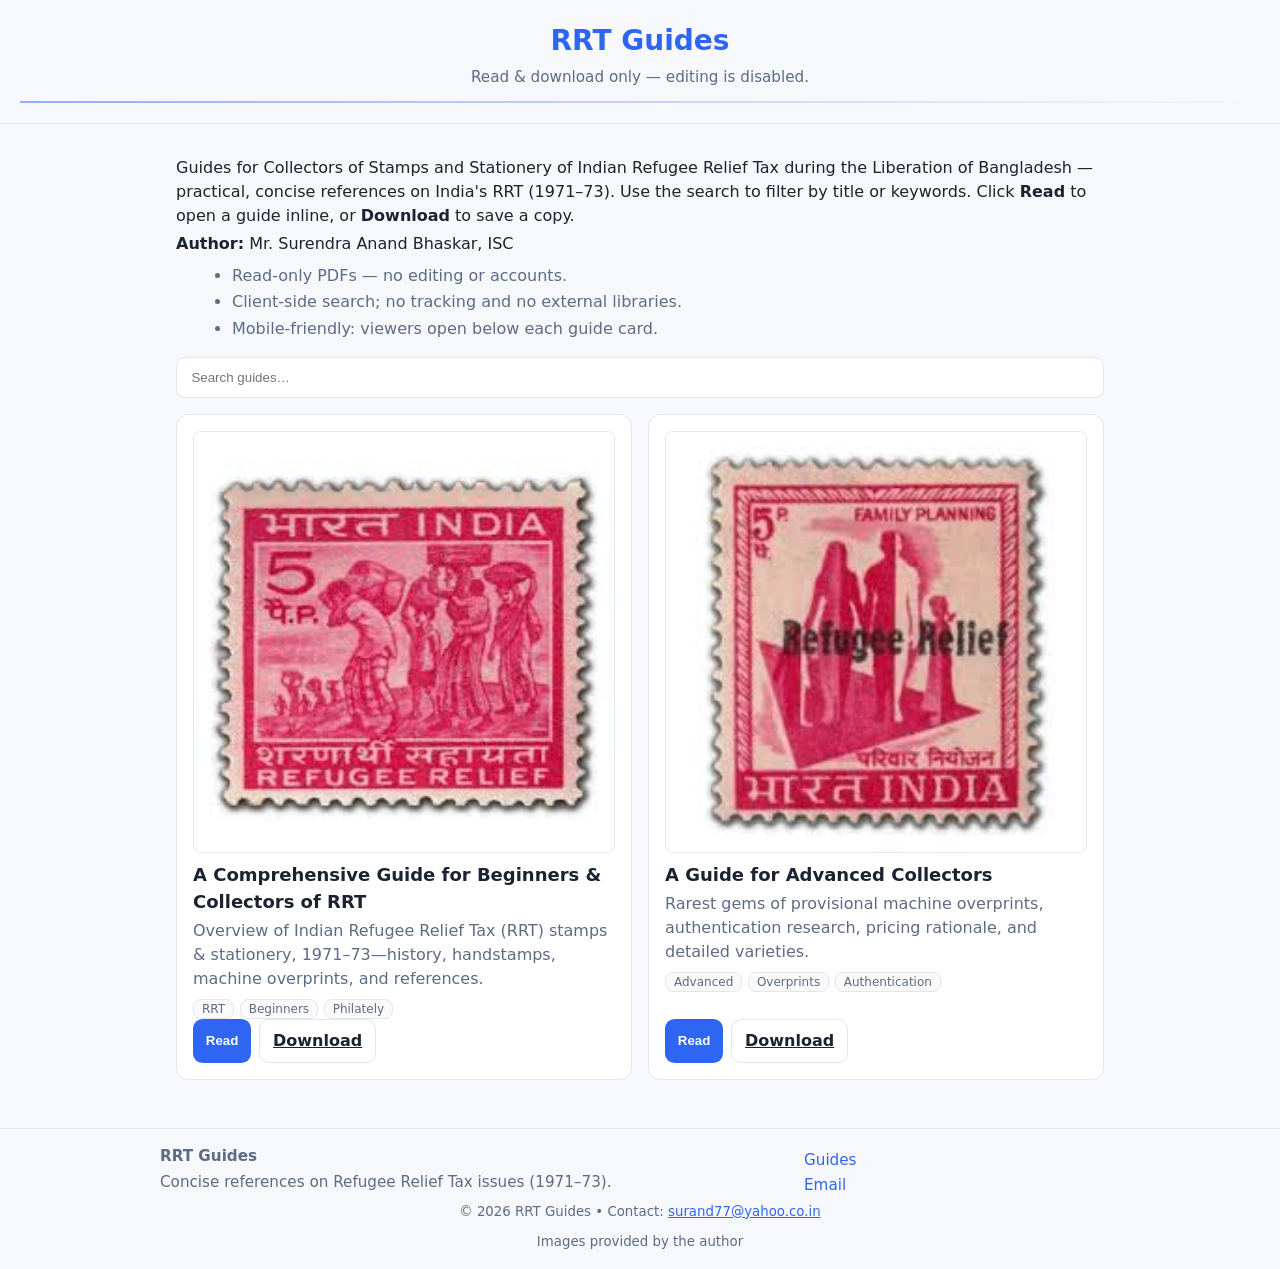
<file: index.html>
<!doctype html>
<html lang="en">
<head>
  <meta charset="utf-8" />
  <title>RRT Guides</title>
  <meta name="viewport" content="width=device-width, initial-scale=1" />
  <meta name="description" content="Guides for collectors of Indian Refugee Relief Tax stamps and stationery during the Liberation of Bangladesh — by Mr. Surendra Anand Bhaskar, ISC. Read & download." />
  <meta name="author" content="Mr. Surendra Anand Bhaskar, ISC" />
  <link rel="stylesheet" href="styles.css" />
  <style>
    /* Fallback minimal styles if CSS fails to load */
    .no-css { display: none }
  </style>
  <noscript>
    <style>
      .read-btn { display: none }
      .viewer { display: none }
    </style>
  </noscript>
</head>
<body>
  <header class="site-header">
    <h1>RRT Guides</h1>
    <p class="policy">Read &amp; download only — editing is disabled.</p>
  </header>

  <main class="container">
    <section class="intro">
      <p>
        Guides for Collectors of Stamps and Stationery of Indian Refugee Relief Tax during the Liberation of Bangladesh — practical, concise references on India's RRT (1971–73).
        Use the search to filter by title or keywords. Click <strong>Read</strong> to open a guide inline, or <strong>Download</strong> to save a copy.
      </p>
      <p class="byline"><strong>Author:</strong> Mr. Surendra Anand Bhaskar, ISC</p>
      <ul class="facts">
        <li>Read-only PDFs — no editing or accounts.</li>
        <li>Client-side search; no tracking and no external libraries.</li>
        <li>Mobile-friendly: viewers open below each guide card.</li>
      </ul>
    </section>
    <div class="search-row">
      <input id="search" type="search" placeholder="Search guides…" aria-label="Search guides" />
    </div>

    <section id="guides" class="guides">
      <!-- Guide Card 1 (update file name to your actual PDF path) -->
      <article class="card" data-title="A Comprehensive Guide for Beginners & Collectors of RRT" data-keywords="RRT, Refugee Relief Tax, India, philately, beginners, collectors">
        <div class="card-top">
          <div class="card-media"><img src="images/refugee%202.jpeg" alt="RRT stamp thumbnail" loading="lazy" decoding="async" data-hide-on-error="1"/></div>
          <h2 class="card-title">A Comprehensive Guide for Beginners &amp; Collectors of RRT</h2>
          <p class="card-desc">Overview of Indian Refugee Relief Tax (RRT) stamps &amp; stationery, 1971–73—history, handstamps, machine overprints, and references.</p>
          <div class="tags" aria-hidden="true">
            <span class="tag">RRT</span>
            <span class="tag">Beginners</span>
            <span class="tag">Philately</span>
          </div>
        </div>
        <div class="card-actions">
          <!-- CHANGE THE HREF TO YOUR REAL FILE LOCATION -->
          <button class="btn read-btn" data-pdf="pdfs/beginners.pdf">Read</button>
          <a class="btn outline" href="pdfs/beginners.pdf" download>Download</a>
        </div>
        <div class="viewer" hidden>
          <iframe title="PDF viewer" loading="lazy"></iframe>
        </div>
      </article>

      <!-- Guide Card 2 (update file name to your actual PDF path) -->
      <article class="card" data-title="A Guide for Advanced Collectors" data-keywords="RRT, advanced, provisionals, machine overprints, Bangalore, Alipore, Gwalior, Neemuch, Rewa, Bhopal">
        <div class="card-top">
          <div class="card-media"><img src="images/Refugee1.jpeg" alt="RRT postal thumbnail" loading="lazy" decoding="async" data-hide-on-error="1"/></div>
          <h2 class="card-title">A Guide for Advanced Collectors</h2>
          <p class="card-desc">Rarest gems of provisional machine overprints, authentication research, pricing rationale, and detailed varieties.</p>
          <div class="tags" aria-hidden="true">
            <span class="tag">Advanced</span>
            <span class="tag">Overprints</span>
            <span class="tag">Authentication</span>
          </div>
        </div>
        <div class="card-actions">
          <!-- CHANGE THE HREF TO YOUR REAL FILE LOCATION -->
          <button class="btn read-btn" data-pdf="pdfs/advanced.pdf">Read</button>
          <a class="btn outline" href="pdfs/advanced.pdf" download>Download</a>
        </div>
        <div class="viewer" hidden>
          <iframe title="PDF viewer" loading="lazy"></iframe>
        </div>
      </article>
    </section>
  </main>

  <footer class="site-footer">
    <div class="footer-grid">
      <div class="footer-col">
        <strong>RRT Guides</strong>
        <p class="footer-desc">Concise references on Refugee Relief Tax issues (1971–73).</p>
      </div>
      <nav class="footer-col">
        <ul class="footer-links">
          <li><a href="#guides">Guides</a></li>
          <li><a href="mailto:surand77@yahoo.co.in">Email</a></li>
        </ul>
      </nav>
    </div>
    <small>© <span id="year"></span> RRT Guides • Contact: <a href="mailto:surand77@yahoo.co.in">surand77@yahoo.co.in</a></small>
    <div class="footer-attrib"><small>Images provided by the author</small></div>
  </footer>

  <script src="script.js?v=2"></script>
</body>
</html>
</file>
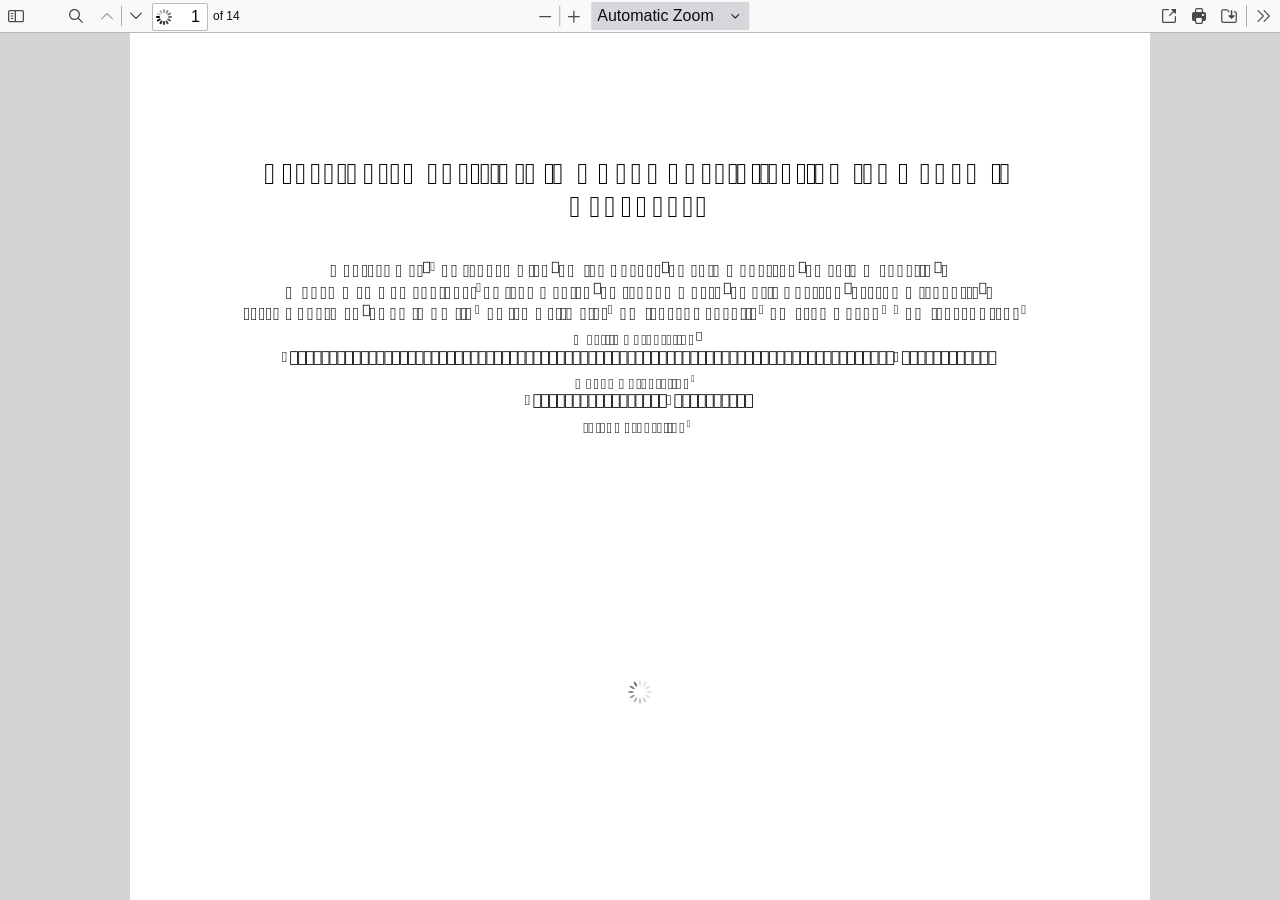
<file: pdfjs/web/viewer.html>
<!DOCTYPE html>
<!--
Copyright 2012 Mozilla Foundation

Licensed under the Apache License, Version 2.0 (the "License");
you may not use this file except in compliance with the License.
You may obtain a copy of the License at

    http://www.apache.org/licenses/LICENSE-2.0

Unless required by applicable law or agreed to in writing, software
distributed under the License is distributed on an "AS IS" BASIS,
WITHOUT WARRANTIES OR CONDITIONS OF ANY KIND, either express or implied.
See the License for the specific language governing permissions and
limitations under the License.

Adobe CMap resources are covered by their own copyright but the same license:

    Copyright 1990-2015 Adobe Systems Incorporated.

See https://github.com/adobe-type-tools/cmap-resources
-->
<html dir="ltr" mozdisallowselectionprint>
  <head>
    <meta charset="utf-8">
    <meta name="viewport" content="width=device-width, initial-scale=1, maximum-scale=1">
    <meta name="google" content="notranslate">
    <title>PDF.js viewer</title>

<!-- This snippet is used in production (included from viewer.html) -->
<link rel="resource" type="application/l10n" href="locale/locale.properties">
<script src="../build/pdf.js"></script>

    <link rel="stylesheet" href="viewer.css">
    
    <!-- Disable all editing and annotation features -->
    <style>
      /* Hide all editor/annotation toolbar buttons */
      #editorModeButtons,
      #editorFreeText,
      #editorInk,
      #editorStamp,
      #editorModeSeparator,
      #editorFreeTextParamsToolbar,
      #editorInkParamsToolbar,
      #editorStampParamsToolbar,
      .editorParamsToolbar,
      .editorParamsSetter,
      .editorParamsLabel,
      .editorParamsColor,
      .editorParamsSlider,
      #editorStampAddImage,
      #altTextDialog,
      #overallDescription,
      #dialogLabel,
      #dialogDescription,
      .radioButton,
      .radioLabel,
      .descriptionArea,
      #descriptionTextarea,
      #decorativeButton,
      #decorativeLabel,
      #buttons,
      #altTextCancel,
      #altTextSave {
        display: none !important;
      }
      
      /* Hide annotation-related cursor tools */
      #cursorToolButtons .secondaryToolbarButton[title*="annotation"],
      #cursorToolButtons .secondaryToolbarButton[title*="Editor"],
      #cursorToolButtons .secondaryToolbarButton[title*="Ink"],
      #cursorToolButtons .secondaryToolbarButton[title*="Text"] {
        display: none !important;
      }
    </style>

  <script src="viewer.js"></script>
  
  <!-- Disable annotation functionality -->
  <script>
    // Override PDF.js to disable all annotation features
    document.addEventListener('DOMContentLoaded', function() {
      // Disable annotation tools
      if (window.PDFViewerApplication) {
        window.PDFViewerApplication.initializedPromise.then(function() {
          // Disable annotation editor
          if (window.PDFViewerApplication.pdfViewer && window.PDFViewerApplication.pdfViewer.annotationEditor) {
            window.PDFViewerApplication.pdfViewer.annotationEditor = null;
          }
          
          // Disable annotation layer
          if (window.PDFViewerApplication.pdfViewer && window.PDFViewerApplication.pdfViewer.annotationLayer) {
            window.PDFViewerApplication.pdfViewer.annotationLayer = null;
          }
        });
      }
      
      // Remove editor mode buttons from DOM
      setTimeout(function() {
        const editorButtons = document.querySelectorAll('#editorModeButtons, #editorFreeText, #editorInk, #editorStamp');
        editorButtons.forEach(button => {
          if (button && button.parentNode) {
            button.parentNode.removeChild(button);
          }
        });
      }, 1000);
    });
  </script>
  </head>

  <body tabindex="1">
    <div id="outerContainer">

      <div id="sidebarContainer">
        <div id="toolbarSidebar">
          <div id="toolbarSidebarLeft">
            <div id="sidebarViewButtons" class="splitToolbarButton toggled" role="radiogroup">
              <button id="viewThumbnail" class="toolbarButton toggled" title="Show Thumbnails" tabindex="2" data-l10n-id="thumbs" role="radio" aria-checked="true" aria-controls="thumbnailView">
                 <span data-l10n-id="thumbs_label">Thumbnails</span>
              </button>
              <button id="viewOutline" class="toolbarButton" title="Show Document Outline (double-click to expand/collapse all items)" tabindex="3" data-l10n-id="document_outline" role="radio" aria-checked="false" aria-controls="outlineView">
                 <span data-l10n-id="document_outline_label">Document Outline</span>
              </button>
              <button id="viewAttachments" class="toolbarButton" title="Show Attachments" tabindex="4" data-l10n-id="attachments" role="radio" aria-checked="false" aria-controls="attachmentsView">
                 <span data-l10n-id="attachments_label">Attachments</span>
              </button>
              <button id="viewLayers" class="toolbarButton" title="Show Layers (double-click to reset all layers to the default state)" tabindex="5" data-l10n-id="layers" role="radio" aria-checked="false" aria-controls="layersView">
                 <span data-l10n-id="layers_label">Layers</span>
              </button>
            </div>
          </div>

          <div id="toolbarSidebarRight">
            <div id="outlineOptionsContainer" class="hidden">
              <div class="verticalToolbarSeparator"></div>

              <button id="currentOutlineItem" class="toolbarButton" disabled="disabled" title="Find Current Outline Item" tabindex="6" data-l10n-id="current_outline_item">
                <span data-l10n-id="current_outline_item_label">Current Outline Item</span>
              </button>
            </div>
          </div>
        </div>
        <div id="sidebarContent">
          <div id="thumbnailView">
          </div>
          <div id="outlineView" class="hidden">
          </div>
          <div id="attachmentsView" class="hidden">
          </div>
          <div id="layersView" class="hidden">
          </div>
        </div>
        <div id="sidebarResizer"></div>
      </div>  <!-- sidebarContainer -->

      <div id="mainContainer">
        <div class="findbar hidden doorHanger" id="findbar">
          <div id="findbarInputContainer">
            <input id="findInput" class="toolbarField" title="Find" placeholder="Find in document…" tabindex="91" data-l10n-id="find_input" aria-invalid="false">
            <div class="splitToolbarButton">
              <button id="findPrevious" class="toolbarButton" title="Find the previous occurrence of the phrase" tabindex="92" data-l10n-id="find_previous">
                <span data-l10n-id="find_previous_label">Previous</span>
              </button>
              <div class="splitToolbarButtonSeparator"></div>
              <button id="findNext" class="toolbarButton" title="Find the next occurrence of the phrase" tabindex="93" data-l10n-id="find_next">
                <span data-l10n-id="find_next_label">Next</span>
              </button>
            </div>
          </div>

          <div id="findbarOptionsOneContainer">
            <input type="checkbox" id="findHighlightAll" class="toolbarField" tabindex="94">
            <label for="findHighlightAll" class="toolbarLabel" data-l10n-id="find_highlight">Highlight All</label>
            <input type="checkbox" id="findMatchCase" class="toolbarField" tabindex="95">
            <label for="findMatchCase" class="toolbarLabel" data-l10n-id="find_match_case_label">Match Case</label>
          </div>
          <div id="findbarOptionsTwoContainer">
            <input type="checkbox" id="findMatchDiacritics" class="toolbarField" tabindex="96">
            <label for="findMatchDiacritics" class="toolbarLabel" data-l10n-id="find_match_diacritics_label">Match Diacritics</label>
            <input type="checkbox" id="findEntireWord" class="toolbarField" tabindex="97">
            <label for="findEntireWord" class="toolbarLabel" data-l10n-id="find_entire_word_label">Whole Words</label>
          </div>

          <div id="findbarMessageContainer" aria-live="polite">
            <span id="findResultsCount" class="toolbarLabel"></span>
            <span id="findMsg" class="toolbarLabel"></span>
          </div>
        </div>  <!-- findbar -->

        <div class="editorParamsToolbar hidden doorHangerRight" id="editorFreeTextParamsToolbar">
          <div class="editorParamsToolbarContainer">
            <div class="editorParamsSetter">
              <label for="editorFreeTextColor" class="editorParamsLabel" data-l10n-id="editor_free_text_color">Color</label>
              <input type="color" id="editorFreeTextColor" class="editorParamsColor" tabindex="100">
            </div>
            <div class="editorParamsSetter">
              <label for="editorFreeTextFontSize" class="editorParamsLabel" data-l10n-id="editor_free_text_size">Size</label>
              <input type="range" id="editorFreeTextFontSize" class="editorParamsSlider" value="10" min="5" max="100" step="1" tabindex="101">
            </div>
          </div>
        </div>

        <div class="editorParamsToolbar hidden doorHangerRight" id="editorInkParamsToolbar">
          <div class="editorParamsToolbarContainer">
            <div class="editorParamsSetter">
              <label for="editorInkColor" class="editorParamsLabel" data-l10n-id="editor_ink_color">Color</label>
              <input type="color" id="editorInkColor" class="editorParamsColor" tabindex="102">
            </div>
            <div class="editorParamsSetter">
              <label for="editorInkThickness" class="editorParamsLabel" data-l10n-id="editor_ink_thickness">Thickness</label>
              <input type="range" id="editorInkThickness" class="editorParamsSlider" value="1" min="1" max="20" step="1" tabindex="103">
            </div>
            <div class="editorParamsSetter">
              <label for="editorInkOpacity" class="editorParamsLabel" data-l10n-id="editor_ink_opacity">Opacity</label>
              <input type="range" id="editorInkOpacity" class="editorParamsSlider" value="100" min="1" max="100" step="1" tabindex="104">
            </div>
          </div>
        </div>

        <div class="editorParamsToolbar hidden doorHangerRight" id="editorStampParamsToolbar">
          <div class="editorParamsToolbarContainer">
            <button id="editorStampAddImage" class="secondaryToolbarButton" title="Add image" tabindex="105" data-l10n-id="editor_stamp_add_image">
              <span data-l10n-id="editor_stamp_add_image_label">Add image</span>
            </button>
          </div>
        </div>

        <div id="secondaryToolbar" class="secondaryToolbar hidden doorHangerRight">
          <div id="secondaryToolbarButtonContainer">
            <button id="secondaryOpenFile" class="secondaryToolbarButton visibleLargeView" title="Open File" tabindex="51" data-l10n-id="open_file">
              <span data-l10n-id="open_file_label">Open</span>
            </button>

            <button id="secondaryPrint" class="secondaryToolbarButton visibleMediumView" title="Print" tabindex="52" data-l10n-id="print">
              <span data-l10n-id="print_label">Print</span>
            </button>

            <button id="secondaryDownload" class="secondaryToolbarButton visibleMediumView" title="Save" tabindex="53" data-l10n-id="save">
              <span data-l10n-id="save_label">Save</span>
            </button>

            <div class="horizontalToolbarSeparator visibleLargeView"></div>

            <button id="presentationMode" class="secondaryToolbarButton" title="Switch to Presentation Mode" tabindex="54" data-l10n-id="presentation_mode">
              <span data-l10n-id="presentation_mode_label">Presentation Mode</span>
            </button>

            <a href="#" id="viewBookmark" class="secondaryToolbarButton" title="Current Page (View URL from Current Page)" tabindex="55" data-l10n-id="bookmark1">
              <span data-l10n-id="bookmark1_label">Current Page</span>
            </a>

            <div id="viewBookmarkSeparator" class="horizontalToolbarSeparator"></div>

            <button id="firstPage" class="secondaryToolbarButton" title="Go to First Page" tabindex="56" data-l10n-id="first_page">
              <span data-l10n-id="first_page_label">Go to First Page</span>
            </button>
            <button id="lastPage" class="secondaryToolbarButton" title="Go to Last Page" tabindex="57" data-l10n-id="last_page">
              <span data-l10n-id="last_page_label">Go to Last Page</span>
            </button>

            <div class="horizontalToolbarSeparator"></div>

            <button id="pageRotateCw" class="secondaryToolbarButton" title="Rotate Clockwise" tabindex="58" data-l10n-id="page_rotate_cw">
              <span data-l10n-id="page_rotate_cw_label">Rotate Clockwise</span>
            </button>
            <button id="pageRotateCcw" class="secondaryToolbarButton" title="Rotate Counterclockwise" tabindex="59" data-l10n-id="page_rotate_ccw">
              <span data-l10n-id="page_rotate_ccw_label">Rotate Counterclockwise</span>
            </button>

            <div class="horizontalToolbarSeparator"></div>

            <div id="cursorToolButtons" role="radiogroup">
              <button id="cursorSelectTool" class="secondaryToolbarButton toggled" title="Enable Text Selection Tool" tabindex="60" data-l10n-id="cursor_text_select_tool" role="radio" aria-checked="true">
                <span data-l10n-id="cursor_text_select_tool_label">Text Selection Tool</span>
              </button>
              <button id="cursorHandTool" class="secondaryToolbarButton" title="Enable Hand Tool" tabindex="61" data-l10n-id="cursor_hand_tool" role="radio" aria-checked="false">
                <span data-l10n-id="cursor_hand_tool_label">Hand Tool</span>
              </button>
            </div>

            <div class="horizontalToolbarSeparator"></div>

            <div id="scrollModeButtons" role="radiogroup">
              <button id="scrollPage" class="secondaryToolbarButton" title="Use Page Scrolling" tabindex="62" data-l10n-id="scroll_page" role="radio" aria-checked="false">
                <span data-l10n-id="scroll_page_label">Page Scrolling</span>
              </button>
              <button id="scrollVertical" class="secondaryToolbarButton toggled" title="Use Vertical Scrolling" tabindex="63" data-l10n-id="scroll_vertical" role="radio" aria-checked="true">
                <span data-l10n-id="scroll_vertical_label" >Vertical Scrolling</span>
              </button>
              <button id="scrollHorizontal" class="secondaryToolbarButton" title="Use Horizontal Scrolling" tabindex="64" data-l10n-id="scroll_horizontal" role="radio" aria-checked="false">
                <span data-l10n-id="scroll_horizontal_label">Horizontal Scrolling</span>
              </button>
              <button id="scrollWrapped" class="secondaryToolbarButton" title="Use Wrapped Scrolling" tabindex="65" data-l10n-id="scroll_wrapped" role="radio" aria-checked="false">
                <span data-l10n-id="scroll_wrapped_label">Wrapped Scrolling</span>
              </button>
            </div>

            <div class="horizontalToolbarSeparator"></div>

            <div id="spreadModeButtons" role="radiogroup">
              <button id="spreadNone" class="secondaryToolbarButton toggled" title="Do not join page spreads" tabindex="66" data-l10n-id="spread_none" role="radio" aria-checked="true">
                <span data-l10n-id="spread_none_label">No Spreads</span>
              </button>
              <button id="spreadOdd" class="secondaryToolbarButton" title="Join page spreads starting with odd-numbered pages" tabindex="67" data-l10n-id="spread_odd" role="radio" aria-checked="false">
                <span data-l10n-id="spread_odd_label">Odd Spreads</span>
              </button>
              <button id="spreadEven" class="secondaryToolbarButton" title="Join page spreads starting with even-numbered pages" tabindex="68" data-l10n-id="spread_even" role="radio" aria-checked="false">
                <span data-l10n-id="spread_even_label">Even Spreads</span>
              </button>
            </div>

            <div class="horizontalToolbarSeparator"></div>

            <button id="documentProperties" class="secondaryToolbarButton" title="Document Properties…" tabindex="69" data-l10n-id="document_properties" aria-controls="documentPropertiesDialog">
              <span data-l10n-id="document_properties_label">Document Properties…</span>
            </button>
          </div>
        </div>  <!-- secondaryToolbar -->

        <div class="toolbar">
          <div id="toolbarContainer">
            <div id="toolbarViewer">
              <div id="toolbarViewerLeft">
                <button id="sidebarToggle" class="toolbarButton" title="Toggle Sidebar" tabindex="11" data-l10n-id="toggle_sidebar" aria-expanded="false" aria-controls="sidebarContainer">
                  <span data-l10n-id="toggle_sidebar_label">Toggle Sidebar</span>
                </button>
                <div class="toolbarButtonSpacer"></div>
                <button id="viewFind" class="toolbarButton" title="Find in Document" tabindex="12" data-l10n-id="findbar" aria-expanded="false" aria-controls="findbar">
                  <span data-l10n-id="findbar_label">Find</span>
                </button>
                <div class="splitToolbarButton hiddenSmallView">
                  <button class="toolbarButton" title="Previous Page" id="previous" tabindex="13" data-l10n-id="previous">
                    <span data-l10n-id="previous_label">Previous</span>
                  </button>
                  <div class="splitToolbarButtonSeparator"></div>
                  <button class="toolbarButton" title="Next Page" id="next" tabindex="14" data-l10n-id="next">
                    <span data-l10n-id="next_label">Next</span>
                  </button>
                </div>
                <input type="number" id="pageNumber" class="toolbarField" title="Page" value="1" min="1" tabindex="15" data-l10n-id="page" autocomplete="off">
                <span id="numPages" class="toolbarLabel"></span>
              </div>
              <div id="toolbarViewerRight">
                <button id="openFile" class="toolbarButton hiddenLargeView" title="Open File" tabindex="31" data-l10n-id="open_file">
                  <span data-l10n-id="open_file_label">Open</span>
                </button>

                <button id="print" class="toolbarButton hiddenMediumView" title="Print" tabindex="32" data-l10n-id="print">
                  <span data-l10n-id="print_label">Print</span>
                </button>

                <button id="download" class="toolbarButton hiddenMediumView" title="Save" tabindex="33" data-l10n-id="save">
                  <span data-l10n-id="save_label">Save</span>
                </button>

                <div class="verticalToolbarSeparator hiddenMediumView"></div>

                <div id="editorModeButtons" class="splitToolbarButton toggled" role="radiogroup">
                  <button id="editorFreeText" class="toolbarButton" disabled="disabled" title="Text" role="radio" aria-checked="false" aria-controls="editorFreeTextParamsToolbar" tabindex="34" data-l10n-id="editor_free_text2">
                    <span data-l10n-id="editor_free_text2_label">Text</span>
                  </button>
                  <button id="editorInk" class="toolbarButton" disabled="disabled" title="Draw" role="radio" aria-checked="false" aria-controls="editorInkParamsToolbar" tabindex="35" data-l10n-id="editor_ink2">
                    <span data-l10n-id="editor_ink2_label">Draw</span>
                  </button>
                  <button id="editorStamp" class="toolbarButton hidden" disabled="disabled" title="Add or edit images" role="radio" aria-checked="false" aria-controls="editorStampParamsToolbar" tabindex="36" data-l10n-id="editor_stamp1">
                    <span data-l10n-id="editor_stamp1_label">Add or edit images</span>
                  </button>
                </div>

                <div id="editorModeSeparator" class="verticalToolbarSeparator"></div>

                <button id="secondaryToolbarToggle" class="toolbarButton" title="Tools" tabindex="48" data-l10n-id="tools" aria-expanded="false" aria-controls="secondaryToolbar">
                  <span data-l10n-id="tools_label">Tools</span>
                </button>
              </div>
              <div id="toolbarViewerMiddle">
                <div class="splitToolbarButton">
                  <button id="zoomOut" class="toolbarButton" title="Zoom Out" tabindex="21" data-l10n-id="zoom_out">
                    <span data-l10n-id="zoom_out_label">Zoom Out</span>
                  </button>
                  <div class="splitToolbarButtonSeparator"></div>
                  <button id="zoomIn" class="toolbarButton" title="Zoom In" tabindex="22" data-l10n-id="zoom_in">
                    <span data-l10n-id="zoom_in_label">Zoom In</span>
                   </button>
                </div>
                <span id="scaleSelectContainer" class="dropdownToolbarButton">
                  <select id="scaleSelect" title="Zoom" tabindex="23" data-l10n-id="zoom">
                    <option id="pageAutoOption" title="" value="auto" selected="selected" data-l10n-id="page_scale_auto">Automatic Zoom</option>
                    <option id="pageActualOption" title="" value="page-actual" data-l10n-id="page_scale_actual">Actual Size</option>
                    <option id="pageFitOption" title="" value="page-fit" data-l10n-id="page_scale_fit">Page Fit</option>
                    <option id="pageWidthOption" title="" value="page-width" data-l10n-id="page_scale_width">Page Width</option>
                    <option id="customScaleOption" title="" value="custom" disabled="disabled" hidden="true"></option>
                    <option title="" value="0.5" data-l10n-id="page_scale_percent" data-l10n-args='{ "scale": 50 }'>50%</option>
                    <option title="" value="0.75" data-l10n-id="page_scale_percent" data-l10n-args='{ "scale": 75 }'>75%</option>
                    <option title="" value="1" data-l10n-id="page_scale_percent" data-l10n-args='{ "scale": 100 }'>100%</option>
                    <option title="" value="1.25" data-l10n-id="page_scale_percent" data-l10n-args='{ "scale": 125 }'>125%</option>
                    <option title="" value="1.5" data-l10n-id="page_scale_percent" data-l10n-args='{ "scale": 150 }'>150%</option>
                    <option title="" value="2" data-l10n-id="page_scale_percent" data-l10n-args='{ "scale": 200 }'>200%</option>
                    <option title="" value="3" data-l10n-id="page_scale_percent" data-l10n-args='{ "scale": 300 }'>300%</option>
                    <option title="" value="4" data-l10n-id="page_scale_percent" data-l10n-args='{ "scale": 400 }'>400%</option>
                  </select>
                </span>
              </div>
            </div>
            <div id="loadingBar">
              <div class="progress">
                <div class="glimmer">
                </div>
              </div>
            </div>
          </div>
        </div>

        <div id="viewerContainer" tabindex="0">
          <div id="viewer" class="pdfViewer"></div>
        </div>
      </div> <!-- mainContainer -->

      <div id="dialogContainer">
        <dialog id="passwordDialog">
          <div class="row">
            <label for="password" id="passwordText" data-l10n-id="password_label">Enter the password to open this PDF file:</label>
          </div>
          <div class="row">
            <input type="password" id="password" class="toolbarField">
          </div>
          <div class="buttonRow">
            <button id="passwordCancel" class="dialogButton"><span data-l10n-id="password_cancel">Cancel</span></button>
            <button id="passwordSubmit" class="dialogButton"><span data-l10n-id="password_ok">OK</span></button>
          </div>
        </dialog>
        <dialog id="documentPropertiesDialog">
          <div class="row">
            <span id="fileNameLabel" data-l10n-id="document_properties_file_name">File name:</span>
            <p id="fileNameField" aria-labelledby="fileNameLabel">-</p>
          </div>
          <div class="row">
            <span id="fileSizeLabel" data-l10n-id="document_properties_file_size">File size:</span>
            <p id="fileSizeField" aria-labelledby="fileSizeLabel">-</p>
          </div>
          <div class="separator"></div>
          <div class="row">
            <span id="titleLabel" data-l10n-id="document_properties_title">Title:</span>
            <p id="titleField" aria-labelledby="titleLabel">-</p>
          </div>
          <div class="row">
            <span id="authorLabel" data-l10n-id="document_properties_author">Author:</span>
            <p id="authorField" aria-labelledby="authorLabel">-</p>
          </div>
          <div class="row">
            <span id="subjectLabel" data-l10n-id="document_properties_subject">Subject:</span>
            <p id="subjectField" aria-labelledby="subjectLabel">-</p>
          </div>
          <div class="row">
            <span id="keywordsLabel" data-l10n-id="document_properties_keywords">Keywords:</span>
            <p id="keywordsField" aria-labelledby="keywordsLabel">-</p>
          </div>
          <div class="row">
            <span id="creationDateLabel" data-l10n-id="document_properties_creation_date">Creation Date:</span>
            <p id="creationDateField" aria-labelledby="creationDateLabel">-</p>
          </div>
          <div class="row">
            <span id="modificationDateLabel" data-l10n-id="document_properties_modification_date">Modification Date:</span>
            <p id="modificationDateField" aria-labelledby="modificationDateLabel">-</p>
          </div>
          <div class="row">
            <span id="creatorLabel" data-l10n-id="document_properties_creator">Creator:</span>
            <p id="creatorField" aria-labelledby="creatorLabel">-</p>
          </div>
          <div class="separator"></div>
          <div class="row">
            <span id="producerLabel" data-l10n-id="document_properties_producer">PDF Producer:</span>
            <p id="producerField" aria-labelledby="producerLabel">-</p>
          </div>
          <div class="row">
            <span id="versionLabel" data-l10n-id="document_properties_version">PDF Version:</span>
            <p id="versionField" aria-labelledby="versionLabel">-</p>
          </div>
          <div class="row">
            <span id="pageCountLabel" data-l10n-id="document_properties_page_count">Page Count:</span>
            <p id="pageCountField" aria-labelledby="pageCountLabel">-</p>
          </div>
          <div class="row">
            <span id="pageSizeLabel" data-l10n-id="document_properties_page_size">Page Size:</span>
            <p id="pageSizeField" aria-labelledby="pageSizeLabel">-</p>
          </div>
          <div class="separator"></div>
          <div class="row">
            <span id="linearizedLabel" data-l10n-id="document_properties_linearized">Fast Web View:</span>
            <p id="linearizedField" aria-labelledby="linearizedLabel">-</p>
          </div>
          <div class="buttonRow">
            <button id="documentPropertiesClose" class="dialogButton"><span data-l10n-id="document_properties_close">Close</span></button>
          </div>
        </dialog>
        <dialog id="altTextDialog" aria-labelledby="dialogLabel" aria-describedby="dialogDescription">
          <div id="altTextContainer">
            <div id="overallDescription">
              <span id="dialogLabel" data-l10n-id="editor_alt_text_dialog_label" class="title">Choose an option</span>
              <span id="dialogDescription" data-l10n-id="editor_alt_text_dialog_description">
                Alt text (alternative text) helps when people can’t see the image or when it doesn’t load.
              </span>
            </div>
            <div id="addDescription">
              <div class="radio">
                <div class="radioButton">
                  <input type="radio" id="descriptionButton" name="altTextOption" tabindex="0" aria-describedby="descriptionAreaLabel" checked>
                  <label for="descriptionButton" data-l10n-id="editor_alt_text_add_description_label">Add a description</label>
                </div>
                <div class="radioLabel">
                  <span id="descriptionAreaLabel" data-l10n-id="editor_alt_text_add_description_description">
                    Aim for 1-2 sentences that describe the subject, setting, or actions.
                  </span>
                </div>
              </div>
              <div class="descriptionArea">
                <textarea id="descriptionTextarea" placeholder="For example, “A young man sits down at a table to eat a meal”" aria-labelledby="descriptionAreaLabel" data-l10n-id="editor_alt_text_textarea" tabindex="0"></textarea>
              </div>
            </div>
            <div id="markAsDecorative">
              <div class="radio">
                <div class="radioButton">
                  <input type="radio" id="decorativeButton" name="altTextOption" aria-describedby="decorativeLabel">
                  <label for="decorativeButton" data-l10n-id="editor_alt_text_mark_decorative_label">Mark as decorative</label>
                </div>
                <div class="radioLabel">
                  <span id="decorativeLabel" data-l10n-id="editor_alt_text_mark_decorative_description">
                    This is used for ornamental images, like borders or watermarks.
                  </span>
                </div>
              </div>
            </div>
            <div id="buttons">
              <button id="altTextCancel" tabindex="0"><span data-l10n-id="editor_alt_text_cancel_button">Cancel</span></button>
              <button id="altTextSave" tabindex="0"><span data-l10n-id="editor_alt_text_save_button">Save</span></button>
            </div>
          </div>
        </dialog>
        <dialog id="printServiceDialog" style="min-width: 200px;">
          <div class="row">
            <span data-l10n-id="print_progress_message">Preparing document for printing…</span>
          </div>
          <div class="row">
            <progress value="0" max="100"></progress>
            <span data-l10n-id="print_progress_percent" data-l10n-args='{ "progress": 0 }' class="relative-progress">0%</span>
          </div>
          <div class="buttonRow">
            <button id="printCancel" class="dialogButton"><span data-l10n-id="print_progress_close">Cancel</span></button>
          </div>
        </dialog>
      </div>  <!-- dialogContainer -->

    </div> <!-- outerContainer -->
    <div id="printContainer"></div>

    <input type="file" id="fileInput" class="hidden">
  </body>
</html>
</file>
<file: styles.css>
:root{
  /* Light theme inspired by soft paper tones */
  --bg:#f7f8fb;
  --card:#ffffff;
  --text:#1b2330;
  --muted:#5d6b85;
  --accent:#2e65f3; /* calm blue for actions */
  --border:#e1e6ef;
}

@media (prefers-color-scheme: dark){
  :root{
    --bg:#0b1020;
    --card:#121735;
    --text:#e6e8ee;
    --muted:#a7acc4;
    --accent:#8b7cf6;
    --border:#27304f;
  }
}
*{box-sizing:border-box}
html,body{height:100%}
body{
  margin:0;
  font:16px/1.5 system-ui, -apple-system, Segoe UI, Roboto, Inter, Arial, sans-serif;
  background:var(--bg);
  color:var(--text);
}
.container{max-width:960px;margin:0 auto;padding:1rem}
.intro{margin:1rem 0 0 0}
.intro p{margin:.25rem 0 0 0;color:var(--text)}
.byline{margin:.25rem 0 0 0;color:var(--muted)}
.facts{margin:.5rem 0 1rem 1rem;color:var(--muted)}
.facts li{margin:.15rem 0}
.site-header{padding:1.25rem;border-bottom:1px solid var(--border);text-align:center}
.site-header h1{margin:0 0 .25rem 0;font-size:1.75rem;color:var(--accent)}
.policy{margin:0;color:var(--muted);font-size:.95rem}
.header-hero{margin:1rem auto 0 auto;max-width:960px}
.header-hero img{width:100%;height:auto;display:block;border-radius:.6rem;border:1px solid var(--border);background:var(--card)}
.header-hero.img-failed{min-height:220px;border:1px dashed var(--border);border-radius:.6rem;background:linear-gradient(135deg, rgba(46,101,243,.12), transparent 60%), var(--card)}
.header-hero.img-failed::before{content:"Image unavailable";display:block;text-align:center;color:var(--muted);padding:3rem 0}
.search-row{margin:1rem 0}
#search{
  width:100%;padding:.75rem .9rem;border:1px solid var(--border);border-radius:.6rem;background:#fff;color:var(--text)
}
.guides{display:grid;gap:1rem;align-items:stretch}
.card{
  border:1px solid var(--border);
  border-radius:.8rem;
  padding:1rem;
  background:var(--card);
  display:flex;
  flex-direction:column;
  transition:transform .15s ease, box-shadow .15s ease, border-color .15s ease;
}
.card:hover{transform:translateY(-2px);box-shadow:0 8px 24px rgba(0,0,0,.06)}
.card-media{margin-bottom:.5rem}
.card-media img{width:100%;height:auto;display:block;border-radius:.5rem;border:1px solid var(--border);background:var(--bg)}
.card-media.img-failed{aspect-ratio:3/2;border:1px dashed var(--border);border-radius:.5rem;background:linear-gradient(135deg, rgba(46,101,243,.12), transparent 60%), var(--card)}
.card-media.img-failed::before{content:"Thumbnail";display:block;text-align:center;color:var(--muted);padding:2.5rem 0}
.img-attrib{margin-top:.25rem;color:var(--muted)}
.img-attrib a{color:var(--accent)}
.card-title{margin:.25rem 0 .25rem 0;font-size:1.125rem}
.card-desc{margin:0;color:var(--muted)}
.tags{display:flex;flex-wrap:wrap;gap:.35rem;margin-top:.5rem}
.tag{font-size:.75rem;line-height:1;border:1px solid var(--border);color:var(--muted);padding:.2rem .5rem;border-radius:.5rem;background:rgba(0,0,0,.02)}
.card-actions{display:flex;gap:.5rem;flex-wrap:wrap;margin-top:.75rem}
.card-actions{margin-top:auto}
.btn{
  appearance:none;border:0;border-radius:.6rem;
  background:var(--accent);color:#fff;
  padding:.55rem .8rem;cursor:pointer;font-weight:600;
  transition:transform .12s ease, filter .12s ease, box-shadow .12s ease
}
.btn:hover{filter:brightness(1.05)}
.btn:active{transform:translateY(1px)}
.btn:focus-visible{outline:2px solid currentColor;outline-offset:2px}
.btn.outline{
  background:transparent;color:var(--text);
  border:1px solid var(--border)
}
.viewer{margin-top:.75rem;border:1px solid var(--border);border-radius:.6rem;overflow:hidden;box-shadow:0 4px 12px rgba(0,0,0,0.1)}
.viewer iframe{display:block;width:100%;height:88vh;background:#f5f5f5;border:none}

/* Mobile PDF viewer optimizations */
@media (max-width: 768px) {
  .viewer iframe {
    height: 70vh; /* Shorter height on mobile for better usability */
    min-height: 400px; /* Ensure minimum readable height */
  }
  
  .card.open {
    margin-bottom: 1rem; /* Extra space when PDF is open on mobile */
  }
  
  .btn {
    padding: 0.7rem 1rem; /* Larger touch targets on mobile */
    font-size: 1rem;
  }
  
  .card-actions {
    gap: 0.75rem; /* More space between buttons on mobile */
  }
}

/* PDF.js specific optimizations */
.viewer iframe {
  transition: opacity 0.3s ease;
}

.viewer iframe[src=""] {
  opacity: 0;
}

.viewer iframe[src]:not([src=""]) {
  opacity: 1;
}
.site-footer{
  margin-top:2rem;padding:1rem;text-align:center;color:var(--muted);
  border-top:1px solid var(--border)
}
.footer-grid{display:grid;gap:.5rem .75rem;grid-template-columns:1fr;align-items:start;text-align:left;margin:0 auto;max-width:960px}
.footer-col{font-size:.95rem}
.footer-desc{margin:.25rem 0 0 0;color:var(--muted)}
.footer-links{list-style:none;padding:0;margin:.25rem 0 0 0}
.footer-links li{margin:.15rem 0}
.footer-links a{color:var(--accent);text-decoration:none}
.footer-links a:hover{text-decoration:underline}
.footer-attrib{margin-top:.35rem;color:var(--muted)}
@media (min-width:700px){
  .footer-grid{grid-template-columns:2fr 1fr}
}
a{color:var(--accent)}
/* Header accent */
.site-header::after{content:"";display:block;height:2px;margin-top:12px;background:linear-gradient(90deg,var(--accent),transparent);opacity:.5}
@media (min-width:700px){
  .guides{grid-template-columns:1fr 1fr}
  /* When a viewer is open, make the card span full width for larger reading area */
  .card.open{grid-column:1 / -1}
}
</file>
<file: pdfjs/web/viewer.css>
/* Copyright 2014 Mozilla Foundation
 *
 * Licensed under the Apache License, Version 2.0 (the "License");
 * you may not use this file except in compliance with the License.
 * You may obtain a copy of the License at
 *
 *     http://www.apache.org/licenses/LICENSE-2.0
 *
 * Unless required by applicable law or agreed to in writing, software
 * distributed under the License is distributed on an "AS IS" BASIS,
 * WITHOUT WARRANTIES OR CONDITIONS OF ANY KIND, either express or implied.
 * See the License for the specific language governing permissions and
 * limitations under the License.
 */

:root {
  --highlight-bg-color: rgba(180, 0, 170, 1);
  --highlight-selected-bg-color: rgba(0, 100, 0, 1);
}

@media screen and (forced-colors: active) {
  :root {
    --highlight-bg-color: Highlight;
    --highlight-selected-bg-color: ButtonText;
  }
}

.textLayer {
  position: absolute;
  text-align: initial;
  inset: 0;
  overflow: hidden;
  opacity: 0.25;
  line-height: 1;
  -webkit-text-size-adjust: none;
     -moz-text-size-adjust: none;
          text-size-adjust: none;
  forced-color-adjust: none;
  transform-origin: 0 0;
  z-index: 2;
}

.textLayer :is(span, br) {
  color: transparent;
  position: absolute;
  white-space: pre;
  cursor: text;
  transform-origin: 0% 0%;
}

/* Only necessary in Google Chrome, see issue 14205, and most unfortunately
 * the problem doesn't show up in "text" reference tests. */
.textLayer span.markedContent {
  top: 0;
  height: 0;
}

.textLayer .highlight {
  margin: -1px;
  padding: 1px;
  background-color: var(--highlight-bg-color);
  border-radius: 4px;
}

.textLayer .highlight.appended {
  position: initial;
}

.textLayer .highlight.begin {
  border-radius: 4px 0 0 4px;
}

.textLayer .highlight.end {
  border-radius: 0 4px 4px 0;
}

.textLayer .highlight.middle {
  border-radius: 0;
}

.textLayer .highlight.selected {
  background-color: var(--highlight-selected-bg-color);
}

.textLayer ::-moz-selection {
  background: blue;
  background: AccentColor; /* stylelint-disable-line declaration-block-no-duplicate-properties */
}

.textLayer ::selection {
  background: blue;
  background: AccentColor; /* stylelint-disable-line declaration-block-no-duplicate-properties */
}

/* Avoids https://github.com/mozilla/pdf.js/issues/13840 in Chrome */
.textLayer br::-moz-selection {
  background: transparent;
}
.textLayer br::selection {
  background: transparent;
}

.textLayer .endOfContent {
  display: block;
  position: absolute;
  inset: 100% 0 0;
  z-index: -1;
  cursor: default;
  -webkit-user-select: none;
     -moz-user-select: none;
          user-select: none;
}

.textLayer .endOfContent.active {
  top: 0;
}


:root {
  --annotation-unfocused-field-background: url("data:image/svg+xml;charset=UTF-8,<svg width='1px' height='1px' xmlns='http://www.w3.org/2000/svg'><rect width='100%' height='100%' style='fill:rgba(0, 54, 255, 0.13);'/></svg>");
  --input-focus-border-color: Highlight;
  --input-focus-outline: 1px solid Canvas;
  --input-unfocused-border-color: transparent;
  --input-disabled-border-color: transparent;
  --input-hover-border-color: black;
  --link-outline: none;
}

@media screen and (forced-colors: active) {
  :root {
    --input-focus-border-color: CanvasText;
    --input-unfocused-border-color: ActiveText;
    --input-disabled-border-color: GrayText;
    --input-hover-border-color: Highlight;
    --link-outline: 1.5px solid LinkText;
    --hcm-highligh-filter: invert(100%);
  }
  .annotationLayer .textWidgetAnnotation :is(input, textarea):required,
  .annotationLayer .choiceWidgetAnnotation select:required,
  .annotationLayer
    .buttonWidgetAnnotation:is(.checkBox, .radioButton)
    input:required {
    outline: 1.5px solid selectedItem;
  }

  .annotationLayer .linkAnnotation:hover {
    -webkit-backdrop-filter: var(--hcm-highligh-filter);
            backdrop-filter: var(--hcm-highligh-filter);
  }

  .annotationLayer .linkAnnotation > a:hover {
    opacity: 0 !important;
    background: none !important;
    box-shadow: none;
  }

  .annotationLayer .popupAnnotation .popup {
    outline: calc(1.5px * var(--scale-factor)) solid CanvasText !important;
    background-color: ButtonFace !important;
    color: ButtonText !important;
  }

  .annotationLayer .highlightArea:hover::after {
    position: absolute;
    top: 0;
    left: 0;
    width: 100%;
    height: 100%;
    -webkit-backdrop-filter: var(--hcm-highligh-filter);
            backdrop-filter: var(--hcm-highligh-filter);
    content: "";
    pointer-events: none;
  }

  .annotationLayer .popupAnnotation.focused .popup {
    outline: calc(3px * var(--scale-factor)) solid Highlight !important;
  }
}

.annotationLayer {
  position: absolute;
  top: 0;
  left: 0;
  pointer-events: none;
  transform-origin: 0 0;
  z-index: 3;
}

.annotationLayer[data-main-rotation="90"] .norotate {
  transform: rotate(270deg) translateX(-100%);
}
.annotationLayer[data-main-rotation="180"] .norotate {
  transform: rotate(180deg) translate(-100%, -100%);
}
.annotationLayer[data-main-rotation="270"] .norotate {
  transform: rotate(90deg) translateY(-100%);
}

.annotationLayer canvas {
  position: absolute;
  width: 100%;
  height: 100%;
  pointer-events: none;
}

.annotationLayer section {
  position: absolute;
  text-align: initial;
  pointer-events: auto;
  box-sizing: border-box;
  transform-origin: 0 0;
}

.annotationLayer .linkAnnotation {
  outline: var(--link-outline);
}

.annotationLayer :is(.linkAnnotation, .buttonWidgetAnnotation.pushButton) > a {
  position: absolute;
  font-size: 1em;
  top: 0;
  left: 0;
  width: 100%;
  height: 100%;
}

.annotationLayer
  :is(.linkAnnotation, .buttonWidgetAnnotation.pushButton):not(.hasBorder)
  > a:hover {
  opacity: 0.2;
  background-color: rgba(255, 255, 0, 1);
  box-shadow: 0 2px 10px rgba(255, 255, 0, 1);
}

.annotationLayer .linkAnnotation.hasBorder:hover {
  background-color: rgba(255, 255, 0, 0.2);
}

.annotationLayer .hasBorder {
  background-size: 100% 100%;
}

.annotationLayer .textAnnotation img {
  position: absolute;
  cursor: pointer;
  width: 100%;
  height: 100%;
  top: 0;
  left: 0;
}

.annotationLayer .textWidgetAnnotation :is(input, textarea),
.annotationLayer .choiceWidgetAnnotation select,
.annotationLayer .buttonWidgetAnnotation:is(.checkBox, .radioButton) input {
  background-image: var(--annotation-unfocused-field-background);
  border: 2px solid var(--input-unfocused-border-color);
  box-sizing: border-box;
  font: calc(9px * var(--scale-factor)) sans-serif;
  height: 100%;
  margin: 0;
  vertical-align: top;
  width: 100%;
}

.annotationLayer .textWidgetAnnotation :is(input, textarea):required,
.annotationLayer .choiceWidgetAnnotation select:required,
.annotationLayer
  .buttonWidgetAnnotation:is(.checkBox, .radioButton)
  input:required {
  outline: 1.5px solid red;
}

.annotationLayer .choiceWidgetAnnotation select option {
  padding: 0;
}

.annotationLayer .buttonWidgetAnnotation.radioButton input {
  border-radius: 50%;
}

.annotationLayer .textWidgetAnnotation textarea {
  resize: none;
}

.annotationLayer .textWidgetAnnotation :is(input, textarea)[disabled],
.annotationLayer .choiceWidgetAnnotation select[disabled],
.annotationLayer
  .buttonWidgetAnnotation:is(.checkBox, .radioButton)
  input[disabled] {
  background: none;
  border: 2px solid var(--input-disabled-border-color);
  cursor: not-allowed;
}

.annotationLayer .textWidgetAnnotation :is(input, textarea):hover,
.annotationLayer .choiceWidgetAnnotation select:hover,
.annotationLayer
  .buttonWidgetAnnotation:is(.checkBox, .radioButton)
  input:hover {
  border: 2px solid var(--input-hover-border-color);
}
.annotationLayer .textWidgetAnnotation :is(input, textarea):hover,
.annotationLayer .choiceWidgetAnnotation select:hover,
.annotationLayer .buttonWidgetAnnotation.checkBox input:hover {
  border-radius: 2px;
}

.annotationLayer .textWidgetAnnotation :is(input, textarea):focus,
.annotationLayer .choiceWidgetAnnotation select:focus {
  background: none;
  border: 2px solid var(--input-focus-border-color);
  border-radius: 2px;
  outline: var(--input-focus-outline);
}

.annotationLayer .buttonWidgetAnnotation:is(.checkBox, .radioButton) :focus {
  background-image: none;
  background-color: transparent;
}

.annotationLayer .buttonWidgetAnnotation.checkBox :focus {
  border: 2px solid var(--input-focus-border-color);
  border-radius: 2px;
  outline: var(--input-focus-outline);
}

.annotationLayer .buttonWidgetAnnotation.radioButton :focus {
  border: 2px solid var(--input-focus-border-color);
  outline: var(--input-focus-outline);
}

.annotationLayer .buttonWidgetAnnotation.checkBox input:checked::before,
.annotationLayer .buttonWidgetAnnotation.checkBox input:checked::after,
.annotationLayer .buttonWidgetAnnotation.radioButton input:checked::before {
  background-color: CanvasText;
  content: "";
  display: block;
  position: absolute;
}

.annotationLayer .buttonWidgetAnnotation.checkBox input:checked::before,
.annotationLayer .buttonWidgetAnnotation.checkBox input:checked::after {
  height: 80%;
  left: 45%;
  width: 1px;
}

.annotationLayer .buttonWidgetAnnotation.checkBox input:checked::before {
  transform: rotate(45deg);
}

.annotationLayer .buttonWidgetAnnotation.checkBox input:checked::after {
  transform: rotate(-45deg);
}

.annotationLayer .buttonWidgetAnnotation.radioButton input:checked::before {
  border-radius: 50%;
  height: 50%;
  left: 30%;
  top: 20%;
  width: 50%;
}

.annotationLayer .textWidgetAnnotation input.comb {
  font-family: monospace;
  padding-left: 2px;
  padding-right: 0;
}

.annotationLayer .textWidgetAnnotation input.comb:focus {
  /*
   * Letter spacing is placed on the right side of each character. Hence, the
   * letter spacing of the last character may be placed outside the visible
   * area, causing horizontal scrolling. We avoid this by extending the width
   * when the element has focus and revert this when it loses focus.
   */
  width: 103%;
}

.annotationLayer .buttonWidgetAnnotation:is(.checkBox, .radioButton) input {
  -webkit-appearance: none;
     -moz-appearance: none;
          appearance: none;
}

.annotationLayer .fileAttachmentAnnotation .popupTriggerArea {
  height: 100%;
  width: 100%;
}

.annotationLayer .popupAnnotation {
  position: absolute;
  font-size: calc(9px * var(--scale-factor));
  pointer-events: none;
  width: -moz-max-content;
  width: max-content;
  max-width: 45%;
  height: auto;
}

.annotationLayer .popup {
  background-color: rgba(255, 255, 153, 1);
  box-shadow: 0 calc(2px * var(--scale-factor)) calc(5px * var(--scale-factor))
    rgba(136, 136, 136, 1);
  border-radius: calc(2px * var(--scale-factor));
  outline: 1.5px solid rgb(255, 255, 74);
  padding: calc(6px * var(--scale-factor));
  cursor: pointer;
  font: message-box;
  white-space: normal;
  word-wrap: break-word;
  pointer-events: auto;
}

.annotationLayer .popupAnnotation.focused .popup {
  outline-width: 3px;
}

.annotationLayer .popup * {
  font-size: calc(9px * var(--scale-factor));
}

.annotationLayer .popup > .header {
  display: inline-block;
}

.annotationLayer .popup > .header h1 {
  display: inline;
}

.annotationLayer .popup > .header .popupDate {
  display: inline-block;
  margin-left: calc(5px * var(--scale-factor));
  width: -moz-fit-content;
  width: fit-content;
}

.annotationLayer .popupContent {
  border-top: 1px solid rgba(51, 51, 51, 1);
  margin-top: calc(2px * var(--scale-factor));
  padding-top: calc(2px * var(--scale-factor));
}

.annotationLayer .richText > * {
  white-space: pre-wrap;
  font-size: calc(9px * var(--scale-factor));
}

.annotationLayer .popupTriggerArea {
  cursor: pointer;
}

.annotationLayer section svg {
  position: absolute;
  width: 100%;
  height: 100%;
  top: 0;
  left: 0;
}

.annotationLayer .annotationTextContent {
  position: absolute;
  width: 100%;
  height: 100%;
  opacity: 0;
  color: transparent;
  -webkit-user-select: none;
     -moz-user-select: none;
          user-select: none;
  pointer-events: none;
}

.annotationLayer .annotationTextContent span {
  width: 100%;
  display: inline-block;
}

.annotationLayer svg.quadrilateralsContainer {
  contain: strict;
  width: 0;
  height: 0;
  position: absolute;
  top: 0;
  left: 0;
  z-index: -1;
}


:root {
  --xfa-unfocused-field-background: url("data:image/svg+xml;charset=UTF-8,<svg width='1px' height='1px' xmlns='http://www.w3.org/2000/svg'><rect width='100%' height='100%' style='fill:rgba(0, 54, 255, 0.13);'/></svg>");
  --xfa-focus-outline: auto;
}

@media screen and (forced-colors: active) {
  :root {
    --xfa-focus-outline: 2px solid CanvasText;
  }
  .xfaLayer *:required {
    outline: 1.5px solid selectedItem;
  }
}

.xfaLayer {
  background-color: transparent;
}

.xfaLayer .highlight {
  margin: -1px;
  padding: 1px;
  background-color: rgba(239, 203, 237, 1);
  border-radius: 4px;
}

.xfaLayer .highlight.appended {
  position: initial;
}

.xfaLayer .highlight.begin {
  border-radius: 4px 0 0 4px;
}

.xfaLayer .highlight.end {
  border-radius: 0 4px 4px 0;
}

.xfaLayer .highlight.middle {
  border-radius: 0;
}

.xfaLayer .highlight.selected {
  background-color: rgba(203, 223, 203, 1);
}

.xfaPage {
  overflow: hidden;
  position: relative;
}

.xfaContentarea {
  position: absolute;
}

.xfaPrintOnly {
  display: none;
}

.xfaLayer {
  position: absolute;
  text-align: initial;
  top: 0;
  left: 0;
  transform-origin: 0 0;
  line-height: 1.2;
}

.xfaLayer * {
  color: inherit;
  font: inherit;
  font-style: inherit;
  font-weight: inherit;
  font-kerning: inherit;
  letter-spacing: -0.01px;
  text-align: inherit;
  text-decoration: inherit;
  box-sizing: border-box;
  background-color: transparent;
  padding: 0;
  margin: 0;
  pointer-events: auto;
  line-height: inherit;
}

.xfaLayer *:required {
  outline: 1.5px solid red;
}

.xfaLayer div,
.xfaLayer svg,
.xfaLayer svg * {
  pointer-events: none;
}

.xfaLayer a {
  color: blue;
}

.xfaRich li {
  margin-left: 3em;
}

.xfaFont {
  color: black;
  font-weight: normal;
  font-kerning: none;
  font-size: 10px;
  font-style: normal;
  letter-spacing: 0;
  text-decoration: none;
  vertical-align: 0;
}

.xfaCaption {
  overflow: hidden;
  flex: 0 0 auto;
}

.xfaCaptionForCheckButton {
  overflow: hidden;
  flex: 1 1 auto;
}

.xfaLabel {
  height: 100%;
  width: 100%;
}

.xfaLeft {
  display: flex;
  flex-direction: row;
  align-items: center;
}

.xfaRight {
  display: flex;
  flex-direction: row-reverse;
  align-items: center;
}

:is(.xfaLeft, .xfaRight) > :is(.xfaCaption, .xfaCaptionForCheckButton) {
  max-height: 100%;
}

.xfaTop {
  display: flex;
  flex-direction: column;
  align-items: flex-start;
}

.xfaBottom {
  display: flex;
  flex-direction: column-reverse;
  align-items: flex-start;
}

:is(.xfaTop, .xfaBottom) > :is(.xfaCaption, .xfaCaptionForCheckButton) {
  width: 100%;
}

.xfaBorder {
  background-color: transparent;
  position: absolute;
  pointer-events: none;
}

.xfaWrapped {
  width: 100%;
  height: 100%;
}

:is(.xfaTextfield, .xfaSelect):focus {
  background-image: none;
  background-color: transparent;
  outline: var(--xfa-focus-outline);
  outline-offset: -1px;
}

:is(.xfaCheckbox, .xfaRadio):focus {
  outline: var(--xfa-focus-outline);
}

.xfaTextfield,
.xfaSelect {
  height: 100%;
  width: 100%;
  flex: 1 1 auto;
  border: none;
  resize: none;
  background-image: var(--xfa-unfocused-field-background);
}

.xfaSelect {
  padding-inline: 2px;
}

:is(.xfaTop, .xfaBottom) > :is(.xfaTextfield, .xfaSelect) {
  flex: 0 1 auto;
}

.xfaButton {
  cursor: pointer;
  width: 100%;
  height: 100%;
  border: none;
  text-align: center;
}

.xfaLink {
  width: 100%;
  height: 100%;
  position: absolute;
  top: 0;
  left: 0;
}

.xfaCheckbox,
.xfaRadio {
  width: 100%;
  height: 100%;
  flex: 0 0 auto;
  border: none;
}

.xfaRich {
  white-space: pre-wrap;
  width: 100%;
  height: 100%;
}

.xfaImage {
  -o-object-position: left top;
     object-position: left top;
  -o-object-fit: contain;
     object-fit: contain;
  width: 100%;
  height: 100%;
}

.xfaLrTb,
.xfaRlTb,
.xfaTb {
  display: flex;
  flex-direction: column;
  align-items: stretch;
}

.xfaLr {
  display: flex;
  flex-direction: row;
  align-items: stretch;
}

.xfaRl {
  display: flex;
  flex-direction: row-reverse;
  align-items: stretch;
}

.xfaTb > div {
  justify-content: left;
}

.xfaPosition {
  position: relative;
}

.xfaArea {
  position: relative;
}

.xfaValignMiddle {
  display: flex;
  align-items: center;
}

.xfaTable {
  display: flex;
  flex-direction: column;
  align-items: stretch;
}

.xfaTable .xfaRow {
  display: flex;
  flex-direction: row;
  align-items: stretch;
}

.xfaTable .xfaRlRow {
  display: flex;
  flex-direction: row-reverse;
  align-items: stretch;
  flex: 1;
}

.xfaTable .xfaRlRow > div {
  flex: 1;
}

:is(.xfaNonInteractive, .xfaDisabled, .xfaReadOnly) :is(input, textarea) {
  background: initial;
}

@media print {
  .xfaTextfield,
  .xfaSelect {
    background: transparent;
  }

  .xfaSelect {
    -webkit-appearance: none;
       -moz-appearance: none;
            appearance: none;
    text-indent: 1px;
    text-overflow: "";
  }
}

/* Ignored in GECKOVIEW builds: */

:root {
  --outline-width: 2px;
  --outline-color: #0060df;
  --outline-around-width: 1px;
  --outline-around-color: #f0f0f4;
  --hover-outline-around-color: var(--outline-around-color);
  --focus-outline: solid var(--outline-width) var(--outline-color);
  --unfocus-outline: solid var(--outline-width) transparent;
  --focus-outline-around: solid var(--outline-around-width)
    var(--outline-around-color);
  --hover-outline-color: #8f8f9d;
  --hover-outline: solid var(--outline-width) var(--hover-outline-color);
  --hover-outline-around: solid var(--outline-around-width)
    var(--hover-outline-around-color);
  --freetext-line-height: 1.35;
  --freetext-padding: 2px;
  --resizer-bg-color: var(--outline-color);
  --resizer-size: 6px;
  --resizer-shift: calc(
    0px - (var(--outline-width) + var(--resizer-size)) / 2 -
      var(--outline-around-width)
  );
  --editorFreeText-editing-cursor: text;
  --editorInk-editing-cursor: url(images/cursor-editorInk.svg) 0 16, pointer;

  --alt-text-opacity: 0.8;
  --alt-text-add-image: url(images/altText_add.svg);
  --alt-text-done-image: url(images/altText_done.svg);
  --alt-text-bg-color: rgba(43, 42, 51, var(--alt-text-opacity));
  --alt-text-fg-color: #fbfbfe;
  --alt-text-border-color: var(--alt-text-bg-color);
  --alt-text-hover-bg-color: rgba(82, 82, 94, var(--alt-text-opacity));
  --alt-text-hover-fg-color: var(--alt-text-fg-color);
  --alt-text-hover-border-color: var(--alt-text-hover-bg-color);
  --alt-text-active-bg-color: rgba(91, 91, 102, var(--alt-text-opacity));
  --alt-text-active-fg-color: var(--alt-text-fg-color);
  --alt-text-active-border-color: var(--alt-text-hover-bg-color);
  --alt-text-focus-outline-color: #0060df;
  --alt-text-focus-border-color: #f0f0f4;
  --alt-text-shadow: 0 2px 6px 0 rgba(28, 27, 34, 0.5);
}

@media (-webkit-min-device-pixel-ratio: 1.1), (min-resolution: 1.1dppx) {
  :root {
    --editorFreeText-editing-cursor: url(images/cursor-editorFreeText.svg) 0 16,
      text;
  }
}

@media screen and (forced-colors: active) {
  :root {
    --outline-color: CanvasText;
    --outline-around-color: ButtonFace;
    --resizer-bg-color: ButtonText;
    --hover-outline-color: Highlight;
    --hover-outline-around-color: SelectedItemText;

    --alt-text-bg-color: Canvas;
    --alt-text-fg-color: ButtonText;
    --alt-text-border-color: ButtonText;
    --alt-text-hover-bg-color: Canvas;
    --alt-text-hover-fg-color: SelectedItem;
    --alt-text-hover-border-color: SelectedItem;
    --alt-text-active-bg-color: ButtonFace;
    --alt-text-active-fg-color: SelectedItem;
    --alt-text-active-border-color: ButtonText;
    --alt-text-focus-outline-color: CanvasText;
    --alt-text-focus-border-color: ButtonText;
    --alt-text-shadow: none;
    --alt-text-opacity: 1;
  }
}

[data-editor-rotation="90"] {
  transform: rotate(90deg);
}
[data-editor-rotation="180"] {
  transform: rotate(180deg);
}
[data-editor-rotation="270"] {
  transform: rotate(270deg);
}

.annotationEditorLayer {
  background: transparent;
  position: absolute;
  inset: 0;
  font-size: calc(100px * var(--scale-factor));
  transform-origin: 0 0;
  cursor: auto;
  z-index: 4;
}

.annotationEditorLayer.waiting {
  content: "";
  cursor: wait;
  position: absolute;
  inset: 0;
  width: 100%;
  height: 100%;
}

.annotationEditorLayer.freeTextEditing {
  cursor: var(--editorFreeText-editing-cursor);
}

.annotationEditorLayer.inkEditing {
  cursor: var(--editorInk-editing-cursor);
}

.annotationEditorLayer :is(.freeTextEditor, .inkEditor, .stampEditor) {
  position: absolute;
  background: transparent;
  z-index: 1;
  transform-origin: 0 0;
  cursor: auto;
  max-width: 100%;
  max-height: 100%;
  border: var(--unfocus-outline);
}

.annotationEditorLayer .draggable.selectedEditor:is(.freeTextEditor, .inkEditor, .stampEditor) {
    cursor: move;
  }

.annotationEditorLayer .selectedEditor:is(.freeTextEditor, .inkEditor, .stampEditor) {
    border: var(--focus-outline);
    outline: var(--focus-outline-around);
  }

.annotationEditorLayer .selectedEditor:is(.freeTextEditor, .inkEditor, .stampEditor)::before {
      /*
        This is a workaround for the lack of support for stripes(...) (see
        https://drafts.csswg.org/css-images-4/#stripes).
        The outline should be composed of 1px white, 2px blue and 1px white.
        This could be achieved in different ways:
          - using a linear-gradient;
          - using a box-shadow;
          - using an outline on the selected element and an outline+border on
            the ::before pseudo-element.
        All these options lead to incorrect rendering likely due to rounding
        issues.
        That said it doesn't mean that the current is ideal, but it's the best
        we could come up with for the moment.
        One drawback of this approach is that we use a border on the selected
        element which means that we must take care of it when positioning the
        div in js (see AnnotationEditor._borderLineWidth in editor.js).
      */
      content: "";
      position: absolute;
      inset: 0;
      border: var(--focus-outline-around);
      pointer-events: none;
    }

.annotationEditorLayer :is(.freeTextEditor, .inkEditor, .stampEditor):hover:not(.selectedEditor) {
    border: var(--hover-outline);
    outline: var(--hover-outline-around);
  }

.annotationEditorLayer :is(.freeTextEditor, .inkEditor, .stampEditor):hover:not(.selectedEditor)::before {
      content: "";
      position: absolute;
      inset: 0;
      border: var(--focus-outline-around);
    }

.annotationEditorLayer .freeTextEditor {
  padding: calc(var(--freetext-padding) * var(--scale-factor));
  width: auto;
  height: auto;
  touch-action: none;
}

.annotationEditorLayer .freeTextEditor .internal {
  background: transparent;
  border: none;
  inset: 0;
  overflow: visible;
  white-space: nowrap;
  font: 10px sans-serif;
  line-height: var(--freetext-line-height);
  -webkit-user-select: none;
     -moz-user-select: none;
          user-select: none;
}

.annotationEditorLayer .freeTextEditor .overlay {
  position: absolute;
  display: none;
  background: transparent;
  inset: 0;
  width: 100%;
  height: 100%;
}

.annotationEditorLayer .freeTextEditor .overlay.enabled {
  display: block;
}

.annotationEditorLayer .freeTextEditor .internal:empty::before {
  content: attr(default-content);
  color: gray;
}

.annotationEditorLayer .freeTextEditor .internal:focus {
  outline: none;
  -webkit-user-select: auto;
     -moz-user-select: auto;
          user-select: auto;
}

.annotationEditorLayer .inkEditor {
  width: 100%;
  height: 100%;
}

.annotationEditorLayer .inkEditor.editing {
  cursor: inherit;
}

.annotationEditorLayer .inkEditor .inkEditorCanvas {
  position: absolute;
  inset: 0;
  width: 100%;
  height: 100%;
  touch-action: none;
}

.annotationEditorLayer .stampEditor {
  width: auto;
  height: auto;
}

.annotationEditorLayer .stampEditor canvas {
  width: 100%;
  height: 100%;
}

.annotationEditorLayer :is(.freeTextEditor, .inkEditor, .stampEditor) > .resizers {
      position: absolute;
      inset: 0;
    }

.annotationEditorLayer :is(.freeTextEditor, .inkEditor, .stampEditor) > .resizers.hidden {
        display: none;
      }

.annotationEditorLayer :is(.freeTextEditor, .inkEditor, .stampEditor) > .resizers > .resizer {
        width: var(--resizer-size);
        height: var(--resizer-size);
        background: content-box var(--resizer-bg-color);
        border: var(--focus-outline-around);
        border-radius: 2px;
        position: absolute;
      }

.annotationEditorLayer :is(.freeTextEditor, .inkEditor, .stampEditor) > .resizers > .resizer.topLeft {
          top: var(--resizer-shift);
          left: var(--resizer-shift);
        }

.annotationEditorLayer :is(.freeTextEditor, .inkEditor, .stampEditor) > .resizers > .resizer.topMiddle {
          top: var(--resizer-shift);
          left: calc(50% + var(--resizer-shift));
        }

.annotationEditorLayer :is(.freeTextEditor, .inkEditor, .stampEditor) > .resizers > .resizer.topRight {
          top: var(--resizer-shift);
          right: var(--resizer-shift);
        }

.annotationEditorLayer :is(.freeTextEditor, .inkEditor, .stampEditor) > .resizers > .resizer.middleRight {
          top: calc(50% + var(--resizer-shift));
          right: var(--resizer-shift);
        }

.annotationEditorLayer :is(.freeTextEditor, .inkEditor, .stampEditor) > .resizers > .resizer.bottomRight {
          bottom: var(--resizer-shift);
          right: var(--resizer-shift);
        }

.annotationEditorLayer :is(.freeTextEditor, .inkEditor, .stampEditor) > .resizers > .resizer.bottomMiddle {
          bottom: var(--resizer-shift);
          left: calc(50% + var(--resizer-shift));
        }

.annotationEditorLayer :is(.freeTextEditor, .inkEditor, .stampEditor) > .resizers > .resizer.bottomLeft {
          bottom: var(--resizer-shift);
          left: var(--resizer-shift);
        }

.annotationEditorLayer :is(.freeTextEditor, .inkEditor, .stampEditor) > .resizers > .resizer.middleLeft {
          top: calc(50% + var(--resizer-shift));
          left: var(--resizer-shift);
        }

.annotationEditorLayer[data-main-rotation="0"]
    :is([data-editor-rotation="0"], [data-editor-rotation="180"]) > .resizers > .resizer.topLeft,
      .annotationEditorLayer[data-main-rotation="90"]
    :is([data-editor-rotation="270"], [data-editor-rotation="90"]) > .resizers > .resizer.topLeft,
      .annotationEditorLayer[data-main-rotation="180"]
    :is([data-editor-rotation="180"], [data-editor-rotation="0"]) > .resizers > .resizer.topLeft,
      .annotationEditorLayer[data-main-rotation="270"]
    :is([data-editor-rotation="90"], [data-editor-rotation="270"]) > .resizers > .resizer.topLeft,
      .annotationEditorLayer[data-main-rotation="0"]
    :is([data-editor-rotation="0"], [data-editor-rotation="180"]) > .resizers > .resizer.bottomRight,
      .annotationEditorLayer[data-main-rotation="90"]
    :is([data-editor-rotation="270"], [data-editor-rotation="90"]) > .resizers > .resizer.bottomRight,
      .annotationEditorLayer[data-main-rotation="180"]
    :is([data-editor-rotation="180"], [data-editor-rotation="0"]) > .resizers > .resizer.bottomRight,
      .annotationEditorLayer[data-main-rotation="270"]
    :is([data-editor-rotation="90"], [data-editor-rotation="270"]) > .resizers > .resizer.bottomRight {
        cursor: nwse-resize;
      }

.annotationEditorLayer[data-main-rotation="0"]
    :is([data-editor-rotation="0"], [data-editor-rotation="180"]) > .resizers > .resizer.topMiddle,
      .annotationEditorLayer[data-main-rotation="90"]
    :is([data-editor-rotation="270"], [data-editor-rotation="90"]) > .resizers > .resizer.topMiddle,
      .annotationEditorLayer[data-main-rotation="180"]
    :is([data-editor-rotation="180"], [data-editor-rotation="0"]) > .resizers > .resizer.topMiddle,
      .annotationEditorLayer[data-main-rotation="270"]
    :is([data-editor-rotation="90"], [data-editor-rotation="270"]) > .resizers > .resizer.topMiddle,
      .annotationEditorLayer[data-main-rotation="0"]
    :is([data-editor-rotation="0"], [data-editor-rotation="180"]) > .resizers > .resizer.bottomMiddle,
      .annotationEditorLayer[data-main-rotation="90"]
    :is([data-editor-rotation="270"], [data-editor-rotation="90"]) > .resizers > .resizer.bottomMiddle,
      .annotationEditorLayer[data-main-rotation="180"]
    :is([data-editor-rotation="180"], [data-editor-rotation="0"]) > .resizers > .resizer.bottomMiddle,
      .annotationEditorLayer[data-main-rotation="270"]
    :is([data-editor-rotation="90"], [data-editor-rotation="270"]) > .resizers > .resizer.bottomMiddle {
        cursor: ns-resize;
      }

.annotationEditorLayer[data-main-rotation="0"]
    :is([data-editor-rotation="0"], [data-editor-rotation="180"]) > .resizers > .resizer.topRight,
      .annotationEditorLayer[data-main-rotation="90"]
    :is([data-editor-rotation="270"], [data-editor-rotation="90"]) > .resizers > .resizer.topRight,
      .annotationEditorLayer[data-main-rotation="180"]
    :is([data-editor-rotation="180"], [data-editor-rotation="0"]) > .resizers > .resizer.topRight,
      .annotationEditorLayer[data-main-rotation="270"]
    :is([data-editor-rotation="90"], [data-editor-rotation="270"]) > .resizers > .resizer.topRight,
      .annotationEditorLayer[data-main-rotation="0"]
    :is([data-editor-rotation="0"], [data-editor-rotation="180"]) > .resizers > .resizer.bottomLeft,
      .annotationEditorLayer[data-main-rotation="90"]
    :is([data-editor-rotation="270"], [data-editor-rotation="90"]) > .resizers > .resizer.bottomLeft,
      .annotationEditorLayer[data-main-rotation="180"]
    :is([data-editor-rotation="180"], [data-editor-rotation="0"]) > .resizers > .resizer.bottomLeft,
      .annotationEditorLayer[data-main-rotation="270"]
    :is([data-editor-rotation="90"], [data-editor-rotation="270"]) > .resizers > .resizer.bottomLeft {
        cursor: nesw-resize;
      }

.annotationEditorLayer[data-main-rotation="0"]
    :is([data-editor-rotation="0"], [data-editor-rotation="180"]) > .resizers > .resizer.middleRight,
      .annotationEditorLayer[data-main-rotation="90"]
    :is([data-editor-rotation="270"], [data-editor-rotation="90"]) > .resizers > .resizer.middleRight,
      .annotationEditorLayer[data-main-rotation="180"]
    :is([data-editor-rotation="180"], [data-editor-rotation="0"]) > .resizers > .resizer.middleRight,
      .annotationEditorLayer[data-main-rotation="270"]
    :is([data-editor-rotation="90"], [data-editor-rotation="270"]) > .resizers > .resizer.middleRight,
      .annotationEditorLayer[data-main-rotation="0"]
    :is([data-editor-rotation="0"], [data-editor-rotation="180"]) > .resizers > .resizer.middleLeft,
      .annotationEditorLayer[data-main-rotation="90"]
    :is([data-editor-rotation="270"], [data-editor-rotation="90"]) > .resizers > .resizer.middleLeft,
      .annotationEditorLayer[data-main-rotation="180"]
    :is([data-editor-rotation="180"], [data-editor-rotation="0"]) > .resizers > .resizer.middleLeft,
      .annotationEditorLayer[data-main-rotation="270"]
    :is([data-editor-rotation="90"], [data-editor-rotation="270"]) > .resizers > .resizer.middleLeft {
        cursor: ew-resize;
      }

.annotationEditorLayer[data-main-rotation="0"]
    :is([data-editor-rotation="90"], [data-editor-rotation="270"]) > .resizers > .resizer.topLeft,
      .annotationEditorLayer[data-main-rotation="90"]
    :is([data-editor-rotation="0"], [data-editor-rotation="180"]) > .resizers > .resizer.topLeft,
      .annotationEditorLayer[data-main-rotation="180"]
    :is([data-editor-rotation="270"], [data-editor-rotation="90"]) > .resizers > .resizer.topLeft,
      .annotationEditorLayer[data-main-rotation="270"]
    :is([data-editor-rotation="180"], [data-editor-rotation="0"]) > .resizers > .resizer.topLeft,
      .annotationEditorLayer[data-main-rotation="0"]
    :is([data-editor-rotation="90"], [data-editor-rotation="270"]) > .resizers > .resizer.bottomRight,
      .annotationEditorLayer[data-main-rotation="90"]
    :is([data-editor-rotation="0"], [data-editor-rotation="180"]) > .resizers > .resizer.bottomRight,
      .annotationEditorLayer[data-main-rotation="180"]
    :is([data-editor-rotation="270"], [data-editor-rotation="90"]) > .resizers > .resizer.bottomRight,
      .annotationEditorLayer[data-main-rotation="270"]
    :is([data-editor-rotation="180"], [data-editor-rotation="0"]) > .resizers > .resizer.bottomRight {
        cursor: nesw-resize;
      }

.annotationEditorLayer[data-main-rotation="0"]
    :is([data-editor-rotation="90"], [data-editor-rotation="270"]) > .resizers > .resizer.topMiddle,
      .annotationEditorLayer[data-main-rotation="90"]
    :is([data-editor-rotation="0"], [data-editor-rotation="180"]) > .resizers > .resizer.topMiddle,
      .annotationEditorLayer[data-main-rotation="180"]
    :is([data-editor-rotation="270"], [data-editor-rotation="90"]) > .resizers > .resizer.topMiddle,
      .annotationEditorLayer[data-main-rotation="270"]
    :is([data-editor-rotation="180"], [data-editor-rotation="0"]) > .resizers > .resizer.topMiddle,
      .annotationEditorLayer[data-main-rotation="0"]
    :is([data-editor-rotation="90"], [data-editor-rotation="270"]) > .resizers > .resizer.bottomMiddle,
      .annotationEditorLayer[data-main-rotation="90"]
    :is([data-editor-rotation="0"], [data-editor-rotation="180"]) > .resizers > .resizer.bottomMiddle,
      .annotationEditorLayer[data-main-rotation="180"]
    :is([data-editor-rotation="270"], [data-editor-rotation="90"]) > .resizers > .resizer.bottomMiddle,
      .annotationEditorLayer[data-main-rotation="270"]
    :is([data-editor-rotation="180"], [data-editor-rotation="0"]) > .resizers > .resizer.bottomMiddle {
        cursor: ew-resize;
      }

.annotationEditorLayer[data-main-rotation="0"]
    :is([data-editor-rotation="90"], [data-editor-rotation="270"]) > .resizers > .resizer.topRight,
      .annotationEditorLayer[data-main-rotation="90"]
    :is([data-editor-rotation="0"], [data-editor-rotation="180"]) > .resizers > .resizer.topRight,
      .annotationEditorLayer[data-main-rotation="180"]
    :is([data-editor-rotation="270"], [data-editor-rotation="90"]) > .resizers > .resizer.topRight,
      .annotationEditorLayer[data-main-rotation="270"]
    :is([data-editor-rotation="180"], [data-editor-rotation="0"]) > .resizers > .resizer.topRight,
      .annotationEditorLayer[data-main-rotation="0"]
    :is([data-editor-rotation="90"], [data-editor-rotation="270"]) > .resizers > .resizer.bottomLeft,
      .annotationEditorLayer[data-main-rotation="90"]
    :is([data-editor-rotation="0"], [data-editor-rotation="180"]) > .resizers > .resizer.bottomLeft,
      .annotationEditorLayer[data-main-rotation="180"]
    :is([data-editor-rotation="270"], [data-editor-rotation="90"]) > .resizers > .resizer.bottomLeft,
      .annotationEditorLayer[data-main-rotation="270"]
    :is([data-editor-rotation="180"], [data-editor-rotation="0"]) > .resizers > .resizer.bottomLeft {
        cursor: nwse-resize;
      }

.annotationEditorLayer[data-main-rotation="0"]
    :is([data-editor-rotation="90"], [data-editor-rotation="270"]) > .resizers > .resizer.middleRight,
      .annotationEditorLayer[data-main-rotation="90"]
    :is([data-editor-rotation="0"], [data-editor-rotation="180"]) > .resizers > .resizer.middleRight,
      .annotationEditorLayer[data-main-rotation="180"]
    :is([data-editor-rotation="270"], [data-editor-rotation="90"]) > .resizers > .resizer.middleRight,
      .annotationEditorLayer[data-main-rotation="270"]
    :is([data-editor-rotation="180"], [data-editor-rotation="0"]) > .resizers > .resizer.middleRight,
      .annotationEditorLayer[data-main-rotation="0"]
    :is([data-editor-rotation="90"], [data-editor-rotation="270"]) > .resizers > .resizer.middleLeft,
      .annotationEditorLayer[data-main-rotation="90"]
    :is([data-editor-rotation="0"], [data-editor-rotation="180"]) > .resizers > .resizer.middleLeft,
      .annotationEditorLayer[data-main-rotation="180"]
    :is([data-editor-rotation="270"], [data-editor-rotation="90"]) > .resizers > .resizer.middleLeft,
      .annotationEditorLayer[data-main-rotation="270"]
    :is([data-editor-rotation="180"], [data-editor-rotation="0"]) > .resizers > .resizer.middleLeft {
        cursor: ns-resize;
      }

.annotationEditorLayer
    :is(
      [data-main-rotation="0"] [data-editor-rotation="90"],
      [data-main-rotation="90"] [data-editor-rotation="0"],
      [data-main-rotation="180"] [data-editor-rotation="270"],
      [data-main-rotation="270"] [data-editor-rotation="180"]
    ) .altText {
      rotate: 270deg;
    }

[dir="ltr"] .annotationEditorLayer
    :is(
      [data-main-rotation="0"] [data-editor-rotation="90"],
      [data-main-rotation="90"] [data-editor-rotation="0"],
      [data-main-rotation="180"] [data-editor-rotation="270"],
      [data-main-rotation="270"] [data-editor-rotation="180"]
    ) .altText {
        inset-inline-start: calc(100% - 8px);
      }

[dir="ltr"] .annotationEditorLayer
    :is(
      [data-main-rotation="0"] [data-editor-rotation="90"],
      [data-main-rotation="90"] [data-editor-rotation="0"],
      [data-main-rotation="180"] [data-editor-rotation="270"],
      [data-main-rotation="270"] [data-editor-rotation="180"]
    ) .altText.small {
          inset-inline-start: calc(100% + 8px);
          inset-block-start: 100%;
        }

[dir="rtl"] .annotationEditorLayer
    :is(
      [data-main-rotation="0"] [data-editor-rotation="90"],
      [data-main-rotation="90"] [data-editor-rotation="0"],
      [data-main-rotation="180"] [data-editor-rotation="270"],
      [data-main-rotation="270"] [data-editor-rotation="180"]
    ) .altText {
        inset-block-end: calc(100% - 8px);
      }

[dir="rtl"] .annotationEditorLayer
    :is(
      [data-main-rotation="0"] [data-editor-rotation="90"],
      [data-main-rotation="90"] [data-editor-rotation="0"],
      [data-main-rotation="180"] [data-editor-rotation="270"],
      [data-main-rotation="270"] [data-editor-rotation="180"]
    ) .altText.small {
          inset-inline-start: -8px;
          inset-block-start: 0;
        }

.annotationEditorLayer
    :is(
      [data-main-rotation="0"] [data-editor-rotation="180"],
      [data-main-rotation="90"] [data-editor-rotation="90"],
      [data-main-rotation="180"] [data-editor-rotation="0"],
      [data-main-rotation="270"] [data-editor-rotation="270"]
    ) .altText {
      rotate: 180deg;

      inset-block-end: calc(100% - 8px);
      inset-inline-start: calc(100% - 8px);
    }

.annotationEditorLayer
    :is(
      [data-main-rotation="0"] [data-editor-rotation="180"],
      [data-main-rotation="90"] [data-editor-rotation="90"],
      [data-main-rotation="180"] [data-editor-rotation="0"],
      [data-main-rotation="270"] [data-editor-rotation="270"]
    ) .altText.small {
        inset-inline-start: 100%;
        inset-block-start: -8px;
      }

.annotationEditorLayer
    :is(
      [data-main-rotation="0"] [data-editor-rotation="270"],
      [data-main-rotation="90"] [data-editor-rotation="180"],
      [data-main-rotation="180"] [data-editor-rotation="90"],
      [data-main-rotation="270"] [data-editor-rotation="0"]
    ) .altText {
      rotate: 90deg;
    }

[dir="ltr"] .annotationEditorLayer
    :is(
      [data-main-rotation="0"] [data-editor-rotation="270"],
      [data-main-rotation="90"] [data-editor-rotation="180"],
      [data-main-rotation="180"] [data-editor-rotation="90"],
      [data-main-rotation="270"] [data-editor-rotation="0"]
    ) .altText {
        inset-block-end: calc(100% - 8px);
      }

[dir="ltr"] .annotationEditorLayer
    :is(
      [data-main-rotation="0"] [data-editor-rotation="270"],
      [data-main-rotation="90"] [data-editor-rotation="180"],
      [data-main-rotation="180"] [data-editor-rotation="90"],
      [data-main-rotation="270"] [data-editor-rotation="0"]
    ) .altText.small {
          inset-inline-start: -8px;
          inset-block-start: 0;
        }

[dir="rtl"] .annotationEditorLayer
    :is(
      [data-main-rotation="0"] [data-editor-rotation="270"],
      [data-main-rotation="90"] [data-editor-rotation="180"],
      [data-main-rotation="180"] [data-editor-rotation="90"],
      [data-main-rotation="270"] [data-editor-rotation="0"]
    ) .altText {
        inset-inline-start: calc(100% - 8px);
      }

[dir="rtl"] .annotationEditorLayer
    :is(
      [data-main-rotation="0"] [data-editor-rotation="270"],
      [data-main-rotation="90"] [data-editor-rotation="180"],
      [data-main-rotation="180"] [data-editor-rotation="90"],
      [data-main-rotation="270"] [data-editor-rotation="0"]
    ) .altText.small {
          inset-inline-start: calc(100% + 8px);
          inset-block-start: 100%;
        }

.altText {
  display: flex;
  align-items: center;
  justify-content: center;
  padding-inline: 4px;
  width: auto;
  height: 24px;
  min-width: 88px;
  z-index: 1;
  pointer-events: all;

  color: var(--alt-text-fg-color);
  font: menu;
  font-size: 12px;
  border-radius: 4px;
  border: 1px solid var(--alt-text-border-color);
  background-color: var(--alt-text-bg-color);
  box-shadow: var(--alt-text-shadow);

  position: absolute;
  inset-block-end: 8px;
  inset-inline-start: 8px;
}

[dir="ltr"] .altText {
    transform-origin: 0 100%;
  }

[dir="rtl"] .altText {
    transform-origin: 100% 100%;
  }

.altText.small {

    inset-block-end: unset;
    inset-inline-start: 0;
    inset-block-start: calc(100% + 8px);
  }

[dir="ltr"] .altText.small {
      transform-origin: 0 0;
    }

[dir="rtl"] .altText.small {
      transform-origin: 100% 0;
    }

.altText:hover {
    background-color: var(--alt-text-hover-bg-color);
    border-color: var(--alt-text-hover-border-color);
    color: var(--alt-text-hover-fg-color);
    cursor: pointer;
  }

.altText:hover::before {
      background-color: var(--alt-text-hover-fg-color);
    }

.altText:active {
    background-color: var(--alt-text-active-bg-color);
    border-color: var(--alt-text-active-border-color);
    color: var(--alt-text-active-fg-color);
  }

.altText:active::before {
      background-color: var(--alt-text-active-fg-color);
    }

.altText:focus-visible {
    outline: 2px solid var(--alt-text-focus-outline-color);
    border-color: var(--alt-text-focus-border-color);
  }

.altText::before {
    content: "";
    -webkit-mask-image: var(--alt-text-add-image);
            mask-image: var(--alt-text-add-image);
    -webkit-mask-repeat: no-repeat;
            mask-repeat: no-repeat;
    -webkit-mask-position: center;
            mask-position: center;
    display: inline-block;
    width: 12px;
    height: 13px;
    background-color: var(--alt-text-fg-color);
    margin-inline-end: 4px;
  }

.altText.done::before {
    -webkit-mask-image: var(--alt-text-done-image);
            mask-image: var(--alt-text-done-image);
  }

.altText .tooltip {
    display: none;
  }

.altText .tooltip.show {
      --alt-text-tooltip-bg: #f0f0f4;
      --alt-text-tooltip-fg: #15141a;
      --alt-text-tooltip-border: #8f8f9d;
      --alt-text-tooltip-shadow: 0px 2px 6px 0px rgba(58, 57, 68, 0.2);

      display: inline-flex;
      flex-direction: column;
      align-items: center;
      justify-content: center;
      position: absolute;
      top: calc(100% + 2px);
      inset-inline-start: 0;
      padding-block: 2px 3px;
      padding-inline: 3px;
      max-width: 300px;
      width: -moz-max-content;
      width: max-content;
      height: auto;
      font-size: 12px;

      border: 0.5px solid var(--alt-text-tooltip-border);
      background: var(--alt-text-tooltip-bg);
      box-shadow: var(--alt-text-tooltip-shadow);
      color: var(--alt-text-tooltip-fg);

      pointer-events: none;
    }

@media (prefers-color-scheme: dark) {

.altText .tooltip.show {
        --alt-text-tooltip-bg: #1c1b22;
        --alt-text-tooltip-fg: #fbfbfe;
        --alt-text-tooltip-shadow: 0px 2px 6px 0px #15141a;
    }
      }

@media screen and (forced-colors: active) {

.altText .tooltip.show {
        --alt-text-tooltip-bg: Canvas;
        --alt-text-tooltip-fg: CanvasText;
        --alt-text-tooltip-border: CanvasText;
        --alt-text-tooltip-shadow: none;
    }
      }

#altTextDialog {
  --dialog-bg-color: white;
  --dialog-border-color: white;
  --dialog-shadow: 0 2px 14px 0 rgba(58, 57, 68, 0.2);
  --text-primary-color: #15141a;
  --text-secondary-color: #5b5b66;
  --hover-filter: brightness(0.9);
  --focus-ring-color: #0060df;
  --focus-ring-outline: 2px solid var(--focus-ring-color);

  --textarea-border-color: #8f8f9d;
  --textarea-bg-color: white;
  --textarea-fg-color: var(--text-secondary-color);

  --radio-bg-color: #f0f0f4;
  --radio-checked-bg-color: #fbfbfe;
  --radio-border-color: #8f8f9d;
  --radio-checked-border-color: #0060df;

  --button-cancel-bg-color: #f0f0f4;
  --button-cancel-fg-color: var(--text-primary-color);
  --button-cancel-border-color: var(--button-cancel-bg-color);
  --button-cancel-hover-bg-color: var(--button-cancel-bg-color);
  --button-cancel-hover-fg-color: var(--button-cancel-fg-color);
  --button-cancel-hover-border-color: var(--button-cancel-hover-bg-color);

  --button-save-bg-color: #0060df;
  --button-save-fg-color: #fbfbfe;
  --button-save-hover-bg-color: var(--button-save-bg-color);
  --button-save-hover-fg-color: var(--button-save-fg-color);
  --button-save-hover-border-color: var(--button-save-hover-bg-color);
  --button-save-disabled-bg-color: var(--button-save-bg-color);
  --button-save-disabled-fg-color: var(--button-save-fg-color);
  --button-save-disabled-opacity: 0.4;

  font: message-box;
  font-size: 13px;
  font-weight: 400;
  line-height: 150%;
  border-radius: 4px;
  padding: 12px 16px;
  border: 1px solid var(--dialog-border-color);
  background: var(--dialog-bg-color);
  color: var(--text-primary-color);
  box-shadow: var(--dialog-shadow);
}

@media (prefers-color-scheme: dark) {

#altTextDialog {
    --dialog-bg-color: #1c1b22;
    --dialog-border-color: #1c1b22;
    --dialog-shadow: 0 2px 14px 0 #15141a;
    --text-primary-color: #fbfbfe;
    --text-secondary-color: #cfcfd8;
    --focus-ring-color: #00ddff;
    --hover-filter: brightness(1.4);

    --textarea-bg-color: #42414d;

    --radio-bg-color: #2b2a33;
    --radio-checked-bg-color: #15141a;
    --radio-checked-border-color: #00ddff;

    --button-cancel-bg-color: #2b2a33;
    --button-save-bg-color: #00ddff;
    --button-save-fg-color: #15141a;
}
  }

@media screen and (forced-colors: active) {

#altTextDialog {
    --dialog-bg-color: Canvas;
    --dialog-border-color: CanvasText;
    --dialog-shadow: none;
    --text-primary-color: CanvasText;
    --text-secondary-color: CanvasText;
    --hover-filter: none;
    --focus-ring-color: ButtonBorder;

    --textarea-border-color: ButtonBorder;
    --textarea-bg-color: Field;
    --textarea-fg-color: ButtonText;

    --radio-bg-color: ButtonFace;
    --radio-checked-bg-color: ButtonFace;
    --radio-border-color: ButtonText;
    --radio-checked-border-color: ButtonText;

    --button-cancel-bg-color: ButtonFace;
    --button-cancel-fg-color: ButtonText;
    --button-cancel-border-color: ButtonText;
    --button-cancel-hover-bg-color: AccentColor;
    --button-cancel-hover-fg-color: AccentColorText;

    --button-save-bg-color: ButtonText;
    --button-save-fg-color: ButtonFace;
    --button-save-hover-bg-color: AccentColor;
    --button-save-hover-fg-color: AccentColorText;
    --button-save-disabled-bg-color: GrayText;
    --button-save-disabled-fg-color: Canvas;
    --button-save-disabled-opacity: 1;
}
  }

#altTextDialog::backdrop {
    /* This is needed to avoid to darken the image the user want to describe. */
    -webkit-mask: url(#alttext-manager-mask);
            mask: url(#alttext-manager-mask);
  }

#altTextDialog.positioned {
    margin: 0;
  }

#altTextDialog #altTextContainer {
    width: 300px;
    height: -moz-fit-content;
    height: fit-content;
    display: inline-flex;
    flex-direction: column;
    align-items: flex-start;
    gap: 16px;
  }

#altTextDialog #altTextContainer *:focus-visible {
      outline: var(--focus-ring-outline);
      outline-offset: 2px;
    }

#altTextDialog #altTextContainer .radio {
      display: flex;
      flex-direction: column;
      align-items: flex-start;
      gap: 4px;
    }

#altTextDialog #altTextContainer .radio .radioButton {
        display: flex;
        gap: 8px;
        align-self: stretch;
        align-items: center;
      }

#altTextDialog #altTextContainer .radio .radioButton input {
          -webkit-appearance: none;
             -moz-appearance: none;
                  appearance: none;
          box-sizing: border-box;
          width: 16px;
          height: 16px;
          border-radius: 50%;
          background-color: var(--radio-bg-color);
          border: 1px solid var(--radio-border-color);
        }

#altTextDialog #altTextContainer .radio .radioButton input:hover {
            filter: var(--hover-filter);
          }

#altTextDialog #altTextContainer .radio .radioButton input:checked {
            background-color: var(--radio-checked-bg-color);
            border: 4px solid var(--radio-checked-border-color);
          }

#altTextDialog #altTextContainer .radio .radioLabel {
        display: flex;
        padding-inline-start: 24px;
        align-items: flex-start;
        gap: 10px;
        align-self: stretch;
      }

#altTextDialog #altTextContainer .radio .radioLabel span {
          flex: 1 0 0;
          font-size: 11px;
          color: var(--text-secondary-color);
        }

#altTextDialog #altTextContainer #overallDescription {
      display: flex;
      flex-direction: column;
      align-items: flex-start;
      gap: 4px;
      align-self: stretch;
    }

#altTextDialog #altTextContainer #overallDescription span {
        align-self: stretch;
      }

#altTextDialog #altTextContainer #overallDescription .title {
        font-size: 13px;
        font-style: normal;
        font-weight: 590;
      }

#altTextDialog #altTextContainer #addDescription {
      display: flex;
      flex-direction: column;
      align-items: stretch;
      gap: 8px;
    }

#altTextDialog #altTextContainer #addDescription .descriptionArea {
        flex: 1;
        padding-inline: 24px 10px;
      }

#altTextDialog #altTextContainer #addDescription .descriptionArea textarea {
          font: inherit;
          width: 100%;
          min-height: 75px;
          padding: 8px;
          resize: none;
          margin: 0;
          box-sizing: border-box;
          border-radius: 4px;
          border: 1px solid var(--textarea-border-color);
          background: var(--textarea-bg-color);
          color: var(--textarea-fg-color);
        }

#altTextDialog #altTextContainer #addDescription .descriptionArea textarea:focus {
            outline-offset: 0;
            border-color: transparent;
          }

#altTextDialog #altTextContainer #addDescription .descriptionArea textarea:disabled {
            pointer-events: none;
            opacity: 0.4;
          }

#altTextDialog #altTextContainer #buttons {
      display: flex;
      justify-content: flex-end;
      align-items: flex-start;
      gap: 8px;
      align-self: stretch;
    }

#altTextDialog #altTextContainer #buttons button {
        border-radius: 4px;
        border: 1px solid;
        font: menu;
        font-weight: 600;
        padding: 4px 16px;
        width: auto;
        height: 32px;
      }

#altTextDialog #altTextContainer #buttons button:hover {
          cursor: pointer;
          filter: var(--hover-filter);
        }

#altTextDialog #altTextContainer #buttons button#altTextCancel {
          color: var(--button-cancel-fg-color);
          background-color: var(--button-cancel-bg-color);
          border-color: var(--button-cancel-border-color);
        }

#altTextDialog #altTextContainer #buttons button#altTextCancel:hover {
            color: var(--button-cancel-hover-fg-color);
            background-color: var(--button-cancel-hover-bg-color);
            border-color: var(--button-cancel-hover-border-color);
          }

#altTextDialog #altTextContainer #buttons button#altTextSave {
          color: var(--button-save-hover-fg-color);
          background-color: var(--button-save-hover-bg-color);
          border-color: var(--button-save-hover-border-color);
          opacity: 1;
        }

#altTextDialog #altTextContainer #buttons button#altTextSave:hover {
            color: var(--button-save-hover-fg-color);
            background-color: var(--button-save-hover-bg-color);
            border-color: var(--button-save-hover-border-color);
          }

#altTextDialog #altTextContainer #buttons button#altTextSave:disabled {
            color: var(--button-save-disabled-fg-color);
            background-color: var(--button-save-disabled-bg-color);
            opacity: var(--button-save-disabled-opacity);
            pointer-events: none;
          }

:root {
  --viewer-container-height: 0;
  --pdfViewer-padding-bottom: 0;
  --page-margin: 1px auto -8px;
  --page-border: 9px solid transparent;
  --spreadHorizontalWrapped-margin-LR: -3.5px;
  --loading-icon-delay: 400ms;
}

@media screen and (forced-colors: active) {
  :root {
    --pdfViewer-padding-bottom: 9px;
    --page-margin: 8px auto -1px;
    --page-border: 1px solid CanvasText;
    --spreadHorizontalWrapped-margin-LR: 3.5px;
  }
}

[data-main-rotation="90"] {
  transform: rotate(90deg) translateY(-100%);
}
[data-main-rotation="180"] {
  transform: rotate(180deg) translate(-100%, -100%);
}
[data-main-rotation="270"] {
  transform: rotate(270deg) translateX(-100%);
}

#hiddenCopyElement {
  position: absolute;
  top: 0;
  left: 0;
  width: 0;
  height: 0;
  display: none;
}

.pdfViewer {
  /* Define this variable here and not in :root to avoid to reflow all the UI
     when scaling (see #15929). */
  --scale-factor: 1;

  padding-bottom: var(--pdfViewer-padding-bottom);
}

.pdfViewer .canvasWrapper {
  overflow: hidden;
  width: 100%;
  height: 100%;
  z-index: 1;
}

.pdfViewer .page {
  direction: ltr;
  width: 816px;
  height: 1056px;
  margin: var(--page-margin);
  position: relative;
  overflow: visible;
  border: var(--page-border);
  background-clip: content-box;
  background-color: rgba(255, 255, 255, 1);
}

.pdfViewer .dummyPage {
  position: relative;
  width: 0;
  height: var(--viewer-container-height);
}

.pdfViewer.noUserSelect {
  -webkit-user-select: none;
     -moz-user-select: none;
          user-select: none;
}

.pdfViewer.removePageBorders .page {
  margin: 0 auto 10px;
  border: none;
}

.pdfViewer:is(.scrollHorizontal, .scrollWrapped),
.spread {
  margin-inline: 3.5px;
  text-align: center;
}

.pdfViewer.scrollHorizontal,
.spread {
  white-space: nowrap;
}

.pdfViewer.removePageBorders,
.pdfViewer:is(.scrollHorizontal, .scrollWrapped) .spread {
  margin-inline: 0;
}

.spread :is(.page, .dummyPage),
.pdfViewer:is(.scrollHorizontal, .scrollWrapped) :is(.page, .spread) {
  display: inline-block;
  vertical-align: middle;
}

.spread .page,
.pdfViewer:is(.scrollHorizontal, .scrollWrapped) .page {
  margin-inline: var(--spreadHorizontalWrapped-margin-LR);
}

.pdfViewer.removePageBorders .spread .page,
.pdfViewer.removePageBorders:is(.scrollHorizontal, .scrollWrapped) .page {
  margin-inline: 5px;
}

.pdfViewer .page canvas {
  margin: 0;
  display: block;
}

.pdfViewer .page canvas .structTree {
  contain: strict;
}

.pdfViewer .page canvas[hidden] {
  display: none;
}

.pdfViewer .page canvas[zooming] {
  width: 100%;
  height: 100%;
}

.pdfViewer .page.loadingIcon::after {
  position: absolute;
  top: 0;
  left: 0;
  content: "";
  width: 100%;
  height: 100%;
  background: url("images/loading-icon.gif") center no-repeat;
  display: none;
  /* Using a delay with background-image doesn't work,
     consequently we use the display. */
  transition-property: display;
  transition-delay: var(--loading-icon-delay);
  z-index: 5;
  contain: strict;
}

.pdfViewer .page.loading::after {
  display: block;
}

.pdfViewer .page:not(.loading)::after {
  transition-property: none;
  display: none;
}

.pdfPresentationMode .pdfViewer {
  padding-bottom: 0;
}

.pdfPresentationMode .spread {
  margin: 0;
}

.pdfPresentationMode .pdfViewer .page {
  margin: 0 auto;
  border: 2px solid transparent;
}

:root {
  --dir-factor: 1;
  --inline-start: left;
  --inline-end: right;

  --sidebar-width: 200px;
  --sidebar-transition-duration: 200ms;
  --sidebar-transition-timing-function: ease;

  --toolbar-icon-opacity: 0.7;
  --doorhanger-icon-opacity: 0.9;

  --main-color: rgba(12, 12, 13, 1);
  --body-bg-color: rgba(212, 212, 215, 1);
  --progressBar-color: rgba(10, 132, 255, 1);
  --progressBar-bg-color: rgba(221, 221, 222, 1);
  --progressBar-blend-color: rgba(116, 177, 239, 1);
  --scrollbar-color: auto;
  --scrollbar-bg-color: auto;
  --toolbar-icon-bg-color: rgba(0, 0, 0, 1);
  --toolbar-icon-hover-bg-color: rgba(0, 0, 0, 1);

  --sidebar-narrow-bg-color: rgba(212, 212, 215, 0.9);
  --sidebar-toolbar-bg-color: rgba(245, 246, 247, 1);
  --toolbar-bg-color: rgba(249, 249, 250, 1);
  --toolbar-border-color: rgba(184, 184, 184, 1);
  --toolbar-box-shadow: 0 1px 0 var(--toolbar-border-color);
  --toolbar-border-bottom: none;
  --toolbarSidebar-box-shadow: inset calc(-1px * var(--dir-factor)) 0 0
      rgba(0, 0, 0, 0.25),
    0 1px 0 rgba(0, 0, 0, 0.15), 0 0 1px rgba(0, 0, 0, 0.1);
  --toolbarSidebar-border-bottom: none;
  --button-hover-color: rgba(221, 222, 223, 1);
  --toggled-btn-color: rgba(0, 0, 0, 1);
  --toggled-btn-bg-color: rgba(0, 0, 0, 0.3);
  --toggled-hover-active-btn-color: rgba(0, 0, 0, 0.4);
  --toggled-hover-btn-outline: none;
  --dropdown-btn-bg-color: rgba(215, 215, 219, 1);
  --dropdown-btn-border: none;
  --separator-color: rgba(0, 0, 0, 0.3);
  --field-color: rgba(6, 6, 6, 1);
  --field-bg-color: rgba(255, 255, 255, 1);
  --field-border-color: rgba(187, 187, 188, 1);
  --treeitem-color: rgba(0, 0, 0, 0.8);
  --treeitem-bg-color: rgba(0, 0, 0, 0.15);
  --treeitem-hover-color: rgba(0, 0, 0, 0.9);
  --treeitem-selected-color: rgba(0, 0, 0, 0.9);
  --treeitem-selected-bg-color: rgba(0, 0, 0, 0.25);
  --thumbnail-hover-color: rgba(0, 0, 0, 0.1);
  --thumbnail-selected-color: rgba(0, 0, 0, 0.2);
  --doorhanger-bg-color: rgba(255, 255, 255, 1);
  --doorhanger-border-color: rgba(12, 12, 13, 0.2);
  --doorhanger-hover-color: rgba(12, 12, 13, 1);
  --doorhanger-hover-bg-color: rgba(237, 237, 237, 1);
  --doorhanger-separator-color: rgba(222, 222, 222, 1);
  --dialog-button-border: none;
  --dialog-button-bg-color: rgba(12, 12, 13, 0.1);
  --dialog-button-hover-bg-color: rgba(12, 12, 13, 0.3);

  --loading-icon: url(images/loading.svg);
  --treeitem-expanded-icon: url(images/treeitem-expanded.svg);
  --treeitem-collapsed-icon: url(images/treeitem-collapsed.svg);
  --toolbarButton-editorFreeText-icon: url(images/toolbarButton-editorFreeText.svg);
  --toolbarButton-editorInk-icon: url(images/toolbarButton-editorInk.svg);
  --toolbarButton-editorStamp-icon: url(images/toolbarButton-editorStamp.svg);
  --toolbarButton-menuArrow-icon: url(images/toolbarButton-menuArrow.svg);
  --toolbarButton-sidebarToggle-icon: url(images/toolbarButton-sidebarToggle.svg);
  --toolbarButton-secondaryToolbarToggle-icon: url(images/toolbarButton-secondaryToolbarToggle.svg);
  --toolbarButton-pageUp-icon: url(images/toolbarButton-pageUp.svg);
  --toolbarButton-pageDown-icon: url(images/toolbarButton-pageDown.svg);
  --toolbarButton-zoomOut-icon: url(images/toolbarButton-zoomOut.svg);
  --toolbarButton-zoomIn-icon: url(images/toolbarButton-zoomIn.svg);
  --toolbarButton-presentationMode-icon: url(images/toolbarButton-presentationMode.svg);
  --toolbarButton-print-icon: url(images/toolbarButton-print.svg);
  --toolbarButton-openFile-icon: url(images/toolbarButton-openFile.svg);
  --toolbarButton-download-icon: url(images/toolbarButton-download.svg);
  --toolbarButton-bookmark-icon: url(images/toolbarButton-bookmark.svg);
  --toolbarButton-viewThumbnail-icon: url(images/toolbarButton-viewThumbnail.svg);
  --toolbarButton-viewOutline-icon: url(images/toolbarButton-viewOutline.svg);
  --toolbarButton-viewAttachments-icon: url(images/toolbarButton-viewAttachments.svg);
  --toolbarButton-viewLayers-icon: url(images/toolbarButton-viewLayers.svg);
  --toolbarButton-currentOutlineItem-icon: url(images/toolbarButton-currentOutlineItem.svg);
  --toolbarButton-search-icon: url(images/toolbarButton-search.svg);
  --findbarButton-previous-icon: url(images/findbarButton-previous.svg);
  --findbarButton-next-icon: url(images/findbarButton-next.svg);
  --secondaryToolbarButton-firstPage-icon: url(images/secondaryToolbarButton-firstPage.svg);
  --secondaryToolbarButton-lastPage-icon: url(images/secondaryToolbarButton-lastPage.svg);
  --secondaryToolbarButton-rotateCcw-icon: url(images/secondaryToolbarButton-rotateCcw.svg);
  --secondaryToolbarButton-rotateCw-icon: url(images/secondaryToolbarButton-rotateCw.svg);
  --secondaryToolbarButton-selectTool-icon: url(images/secondaryToolbarButton-selectTool.svg);
  --secondaryToolbarButton-handTool-icon: url(images/secondaryToolbarButton-handTool.svg);
  --secondaryToolbarButton-scrollPage-icon: url(images/secondaryToolbarButton-scrollPage.svg);
  --secondaryToolbarButton-scrollVertical-icon: url(images/secondaryToolbarButton-scrollVertical.svg);
  --secondaryToolbarButton-scrollHorizontal-icon: url(images/secondaryToolbarButton-scrollHorizontal.svg);
  --secondaryToolbarButton-scrollWrapped-icon: url(images/secondaryToolbarButton-scrollWrapped.svg);
  --secondaryToolbarButton-spreadNone-icon: url(images/secondaryToolbarButton-spreadNone.svg);
  --secondaryToolbarButton-spreadOdd-icon: url(images/secondaryToolbarButton-spreadOdd.svg);
  --secondaryToolbarButton-spreadEven-icon: url(images/secondaryToolbarButton-spreadEven.svg);
  --secondaryToolbarButton-documentProperties-icon: url(images/secondaryToolbarButton-documentProperties.svg);
  --editorParams-stampAddImage-icon: url(images/toolbarButton-zoomIn.svg);
}

[dir="rtl"]:root {
  --dir-factor: -1;
  --inline-start: right;
  --inline-end: left;
}

@media (prefers-color-scheme: dark) {
  :root {
    --main-color: rgba(249, 249, 250, 1);
    --body-bg-color: rgba(42, 42, 46, 1);
    --progressBar-color: rgba(0, 96, 223, 1);
    --progressBar-bg-color: rgba(40, 40, 43, 1);
    --progressBar-blend-color: rgba(20, 68, 133, 1);
    --scrollbar-color: rgba(121, 121, 123, 1);
    --scrollbar-bg-color: rgba(35, 35, 39, 1);
    --toolbar-icon-bg-color: rgba(255, 255, 255, 1);
    --toolbar-icon-hover-bg-color: rgba(255, 255, 255, 1);

    --sidebar-narrow-bg-color: rgba(42, 42, 46, 0.9);
    --sidebar-toolbar-bg-color: rgba(50, 50, 52, 1);
    --toolbar-bg-color: rgba(56, 56, 61, 1);
    --toolbar-border-color: rgba(12, 12, 13, 1);
    --button-hover-color: rgba(102, 102, 103, 1);
    --toggled-btn-color: rgba(255, 255, 255, 1);
    --toggled-btn-bg-color: rgba(0, 0, 0, 0.3);
    --toggled-hover-active-btn-color: rgba(0, 0, 0, 0.4);
    --dropdown-btn-bg-color: rgba(74, 74, 79, 1);
    --separator-color: rgba(0, 0, 0, 0.3);
    --field-color: rgba(250, 250, 250, 1);
    --field-bg-color: rgba(64, 64, 68, 1);
    --field-border-color: rgba(115, 115, 115, 1);
    --treeitem-color: rgba(255, 255, 255, 0.8);
    --treeitem-bg-color: rgba(255, 255, 255, 0.15);
    --treeitem-hover-color: rgba(255, 255, 255, 0.9);
    --treeitem-selected-color: rgba(255, 255, 255, 0.9);
    --treeitem-selected-bg-color: rgba(255, 255, 255, 0.25);
    --thumbnail-hover-color: rgba(255, 255, 255, 0.1);
    --thumbnail-selected-color: rgba(255, 255, 255, 0.2);
    --doorhanger-bg-color: rgba(74, 74, 79, 1);
    --doorhanger-border-color: rgba(39, 39, 43, 1);
    --doorhanger-hover-color: rgba(249, 249, 250, 1);
    --doorhanger-hover-bg-color: rgba(93, 94, 98, 1);
    --doorhanger-separator-color: rgba(92, 92, 97, 1);
    --dialog-button-bg-color: rgba(92, 92, 97, 1);
    --dialog-button-hover-bg-color: rgba(115, 115, 115, 1);

    /* This image is used in <input> elements, which unfortunately means that
     * the `mask-image` approach used with all of the other images doesn't work
     * here; hence why we still have two versions of this particular image. */
    --loading-icon: url(images/loading-dark.svg);
  }
}

@media screen and (forced-colors: active) {
  :root {
    --button-hover-color: Highlight;
    --doorhanger-hover-bg-color: Highlight;
    --toolbar-icon-opacity: 1;
    --toolbar-icon-bg-color: ButtonText;
    --toolbar-icon-hover-bg-color: ButtonFace;
    --toggled-hover-active-btn-color: ButtonText;
    --toggled-hover-btn-outline: 2px solid ButtonBorder;
    --toolbar-border-color: CanvasText;
    --toolbar-border-bottom: 1px solid var(--toolbar-border-color);
    --toolbar-box-shadow: none;
    --toggled-btn-color: HighlightText;
    --toggled-btn-bg-color: LinkText;
    --doorhanger-hover-color: ButtonFace;
    --doorhanger-border-color-whcm: 1px solid ButtonText;
    --doorhanger-triangle-opacity-whcm: 0;
    --dialog-button-border: 1px solid Highlight;
    --dialog-button-hover-bg-color: Highlight;
    --dialog-button-hover-color: ButtonFace;
    --dropdown-btn-border: 1px solid ButtonText;
    --field-border-color: ButtonText;
    --main-color: CanvasText;
    --separator-color: GrayText;
    --doorhanger-separator-color: GrayText;
    --toolbarSidebar-box-shadow: none;
    --toolbarSidebar-border-bottom: 1px solid var(--toolbar-border-color);
  }
}

@media screen and (prefers-reduced-motion: reduce) {
  :root {
    --sidebar-transition-duration: 0;
  }
}

* {
  padding: 0;
  margin: 0;
}

html,
body {
  height: 100%;
  width: 100%;
}

body {
  background-color: var(--body-bg-color);
  scrollbar-color: var(--scrollbar-color) var(--scrollbar-bg-color);
}

.hidden,
[hidden] {
  display: none !important;
}

#viewerContainer.pdfPresentationMode:-webkit-full-screen {
  top: 0;
  background-color: rgba(0, 0, 0, 1);
  width: 100%;
  height: 100%;
  overflow: hidden;
  cursor: none;
  -webkit-user-select: none;
          user-select: none;
}

#viewerContainer.pdfPresentationMode:fullscreen {
  top: 0;
  background-color: rgba(0, 0, 0, 1);
  width: 100%;
  height: 100%;
  overflow: hidden;
  cursor: none;
  -webkit-user-select: none;
     -moz-user-select: none;
          user-select: none;
}

.pdfPresentationMode:-webkit-full-screen section:not([data-internal-link]) {
  pointer-events: none;
}

.pdfPresentationMode:fullscreen section:not([data-internal-link]) {
  pointer-events: none;
}

.pdfPresentationMode:-webkit-full-screen .textLayer span {
  cursor: none;
}

.pdfPresentationMode:fullscreen .textLayer span {
  cursor: none;
}

.pdfPresentationMode.pdfPresentationModeControls > *,
.pdfPresentationMode.pdfPresentationModeControls .textLayer span {
  cursor: default;
}

#outerContainer {
  width: 100%;
  height: 100%;
  position: relative;
}

#sidebarContainer {
  position: absolute;
  inset-block: 32px 0;
  inset-inline-start: calc(-1 * var(--sidebar-width));
  width: var(--sidebar-width);
  visibility: hidden;
  z-index: 100;
  font: message-box;
  border-top: 1px solid rgba(51, 51, 51, 1);
  border-inline-end: var(--doorhanger-border-color-whcm);
  transition-property: inset-inline-start;
  transition-duration: var(--sidebar-transition-duration);
  transition-timing-function: var(--sidebar-transition-timing-function);
}

#outerContainer:is(.sidebarMoving, .sidebarOpen) #sidebarContainer {
  visibility: visible;
}
#outerContainer.sidebarOpen #sidebarContainer {
  inset-inline-start: 0;
}

#mainContainer {
  position: absolute;
  inset: 0;
  min-width: 350px;
}

#sidebarContent {
  inset-block: 32px 0;
  inset-inline-start: 0;
  overflow: auto;
  position: absolute;
  width: 100%;
  box-shadow: inset calc(-1px * var(--dir-factor)) 0 0 rgba(0, 0, 0, 0.25);
}

#viewerContainer {
  overflow: auto;
  position: absolute;
  inset: 32px 0 0;
  outline: none;
}
#viewerContainer:not(.pdfPresentationMode) {
  transition-duration: var(--sidebar-transition-duration);
  transition-timing-function: var(--sidebar-transition-timing-function);
}

#outerContainer.sidebarOpen #viewerContainer:not(.pdfPresentationMode) {
  inset-inline-start: var(--sidebar-width);
  transition-property: inset-inline-start;
}

.toolbar {
  position: relative;
  inset-inline: 0;
  z-index: 9999;
  cursor: default;
  font: message-box;
}

:is(.toolbar, .editorParamsToolbar, .findbar, #sidebarContainer)
  :is(input, button, select),
.secondaryToolbar :is(input, button, a, select) {
  outline: none;
  font: message-box;
}

#toolbarContainer {
  width: 100%;
}

#toolbarSidebar {
  width: 100%;
  height: 32px;
  background-color: var(--sidebar-toolbar-bg-color);
  box-shadow: var(--toolbarSidebar-box-shadow);
  border-bottom: var(--toolbarSidebar-border-bottom);
}

#sidebarResizer {
  position: absolute;
  inset-block: 0;
  inset-inline-end: -6px;
  width: 6px;
  z-index: 200;
  cursor: ew-resize;
}

#toolbarContainer,
.findbar,
.secondaryToolbar,
.editorParamsToolbar {
  position: relative;
  height: 32px;
  background-color: var(--toolbar-bg-color);
  box-shadow: var(--toolbar-box-shadow);
  border-bottom: var(--toolbar-border-bottom);
}

#toolbarViewer {
  height: 32px;
}

#loadingBar {
  /* Define these variables here, and not in :root, to avoid reflowing the
     entire viewer when updating progress (see issue 15958). */
  --progressBar-percent: 0%;
  --progressBar-end-offset: 0;

  position: absolute;
  inset-inline: 0 var(--progressBar-end-offset);
  height: 4px;
  background-color: var(--progressBar-bg-color);
  border-bottom: 1px solid var(--toolbar-border-color);
  transition-property: inset-inline-start;
  transition-duration: var(--sidebar-transition-duration);
  transition-timing-function: var(--sidebar-transition-timing-function);
}

#outerContainer.sidebarOpen #loadingBar {
  inset-inline-start: var(--sidebar-width);
}

#loadingBar .progress {
  position: absolute;
  top: 0;
  inset-inline-start: 0;
  width: 100%;
  transform: scaleX(var(--progressBar-percent));
  transform-origin: calc(50% - 50% * var(--dir-factor)) 0;
  height: 100%;
  background-color: var(--progressBar-color);
  overflow: hidden;
  transition: transform 200ms;
}

@keyframes progressIndeterminate {
  0% {
    transform: translateX(calc(-142px * var(--dir-factor)));
  }
  100% {
    transform: translateX(0);
  }
}

#loadingBar.indeterminate .progress {
  transform: none;
  background-color: var(--progressBar-bg-color);
  transition: none;
}

#loadingBar.indeterminate .progress .glimmer {
  position: absolute;
  top: 0;
  inset-inline-start: 0;
  height: 100%;
  width: calc(100% + 150px);
  background: repeating-linear-gradient(
    135deg,
    var(--progressBar-blend-color) 0,
    var(--progressBar-bg-color) 5px,
    var(--progressBar-bg-color) 45px,
    var(--progressBar-color) 55px,
    var(--progressBar-color) 95px,
    var(--progressBar-blend-color) 100px
  );
  animation: progressIndeterminate 1s linear infinite;
}

#outerContainer.sidebarResizing
  :is(#sidebarContainer, #viewerContainer, #loadingBar) {
  /* Improve responsiveness and avoid visual glitches when the sidebar is resized. */
  transition-duration: 0s;
}

.findbar,
.secondaryToolbar,
.editorParamsToolbar {
  top: 32px;
  position: absolute;
  z-index: 30000;
  height: auto;
  padding: 0 4px;
  margin: 4px 2px;
  font: message-box;
  font-size: 12px;
  line-height: 14px;
  text-align: left;
  cursor: default;
}

.findbar {
  inset-inline-start: 64px;
  min-width: 300px;
  background-color: var(--toolbar-bg-color);
}
.findbar > div {
  height: 32px;
}
.findbar > div#findbarInputContainer {
  margin-inline-end: 4px;
}
.findbar.wrapContainers > div,
.findbar.wrapContainers > div#findbarMessageContainer > * {
  clear: both;
}
.findbar.wrapContainers > div#findbarMessageContainer {
  height: auto;
}

.findbar input[type="checkbox"] {
  pointer-events: none;
}

.findbar label {
  -webkit-user-select: none;
     -moz-user-select: none;
          user-select: none;
}

.findbar label:hover,
.findbar input:focus-visible + label {
  color: var(--toggled-btn-color);
  background-color: var(--button-hover-color);
}

.findbar .toolbarField[type="checkbox"]:checked + .toolbarLabel {
  background-color: var(--toggled-btn-bg-color) !important;
  color: var(--toggled-btn-color);
}

#findInput {
  width: 200px;
}
#findInput::-moz-placeholder {
  font-style: normal;
}
#findInput::placeholder {
  font-style: normal;
}
#findInput[data-status="pending"] {
  background-image: var(--loading-icon);
  background-repeat: no-repeat;
  background-position: calc(50% + 48% * var(--dir-factor));
}
#findInput[data-status="notFound"] {
  background-color: rgba(255, 102, 102, 1);
}

.secondaryToolbar,
.editorParamsToolbar {
  padding: 6px 0 10px;
  inset-inline-end: 4px;
  height: auto;
  background-color: var(--doorhanger-bg-color);
}

.editorParamsToolbarContainer {
  width: 220px;
  margin-bottom: -4px;
}

.editorParamsToolbarContainer > .editorParamsSetter {
  min-height: 26px;
  display: flex;
  align-items: center;
  justify-content: space-between;
  padding-inline: 10px;
}

.editorParamsToolbarContainer .editorParamsLabel {
  padding-inline-end: 10px;
  flex: none;
  color: var(--main-color);
}

.editorParamsToolbarContainer .editorParamsColor {
  width: 32px;
  height: 32px;
  flex: none;
}

.editorParamsToolbarContainer .editorParamsSlider {
  background-color: transparent;
  width: 90px;
  flex: 0 1 0;
}

.editorParamsToolbarContainer .editorParamsSlider::-moz-range-progress {
  background-color: black;
}

.editorParamsToolbarContainer .editorParamsSlider::-webkit-slider-runnable-track,
.editorParamsToolbarContainer .editorParamsSlider::-moz-range-track {
  background-color: black;
}

.editorParamsToolbarContainer .editorParamsSlider::-webkit-slider-thumb,
.editorParamsToolbarContainer .editorParamsSlider::-moz-range-thumb {
  background-color: white;
}

#secondaryToolbarButtonContainer {
  max-width: 220px;
  min-height: 26px;
  max-height: calc(var(--viewer-container-height) - 40px);
  overflow-y: auto;
  margin-bottom: -4px;
}

#editorStampParamsToolbar {
  inset-inline-end: 40px;
  background-color: var(--toolbar-bg-color);
}

#editorInkParamsToolbar {
  inset-inline-end: 68px;
  background-color: var(--toolbar-bg-color);
}

#editorFreeTextParamsToolbar {
  inset-inline-end: 96px;
  background-color: var(--toolbar-bg-color);
}

#editorStampAddImage::before {
  -webkit-mask-image: var(--editorParams-stampAddImage-icon);
          mask-image: var(--editorParams-stampAddImage-icon);
}

.doorHanger,
.doorHangerRight {
  border-radius: 2px;
  box-shadow:
    0 1px 5px var(--doorhanger-border-color),
    0 0 0 1px var(--doorhanger-border-color);
  border: var(--doorhanger-border-color-whcm);
}
:is(.doorHanger, .doorHangerRight)::after,
:is(.doorHanger, .doorHangerRight)::before {
  bottom: 100%;
  border: 8px solid rgba(0, 0, 0, 0);
  content: " ";
  height: 0;
  width: 0;
  position: absolute;
  pointer-events: none;
  opacity: var(--doorhanger-triangle-opacity-whcm);
}
.doorHanger::after {
  inset-inline-start: 10px;
  margin-inline-start: -8px;
  border-bottom-color: var(--toolbar-bg-color);
}
.doorHangerRight::after {
  inset-inline-end: 10px;
  margin-inline-end: -8px;
  border-bottom-color: var(--doorhanger-bg-color);
}
:is(.doorHanger, .doorHangerRight)::before {
  border-bottom-color: var(--doorhanger-border-color);
  border-width: 9px;
}
.doorHanger::before {
  inset-inline-start: 10px;
  margin-inline-start: -9px;
}
.doorHangerRight::before {
  inset-inline-end: 10px;
  margin-inline-end: -9px;
}

#findResultsCount {
  background-color: rgba(217, 217, 217, 1);
  color: rgba(82, 82, 82, 1);
  text-align: center;
  padding: 4px 5px;
  margin: 5px;
}

#findMsg[data-status="notFound"] {
  font-weight: bold;
}

:is(#findResultsCount, #findMsg):empty {
  display: none;
}

#toolbarViewerMiddle {
  position: absolute;
  left: 50%;
  transform: translateX(-50%);
}

#toolbarViewerLeft,
#toolbarSidebarLeft {
  float: var(--inline-start);
}
#toolbarViewerRight,
#toolbarSidebarRight {
  float: var(--inline-end);
}

#toolbarViewerLeft > *,
#toolbarViewerMiddle > *,
#toolbarViewerRight > *,
#toolbarSidebarLeft *,
#toolbarSidebarRight *,
.findbar * {
  position: relative;
  float: var(--inline-start);
}

#toolbarViewerLeft {
  padding-inline-start: 1px;
}
#toolbarViewerRight {
  padding-inline-end: 1px;
}
#toolbarSidebarRight {
  padding-inline-end: 2px;
}

.splitToolbarButton {
  margin: 2px;
  display: inline-block;
}
.splitToolbarButton > .toolbarButton {
  float: var(--inline-start);
}

.toolbarButton,
.secondaryToolbarButton,
.dialogButton {
  border: none;
  background: none;
  width: 28px;
  height: 28px;
  outline: none;
}

.dialogButton:is(:hover, :focus-visible) {
  background-color: var(--dialog-button-hover-bg-color);
}

.dialogButton:is(:hover, :focus-visible) > span {
  color: var(--dialog-button-hover-color);
}

.toolbarButton > span {
  display: inline-block;
  width: 0;
  height: 0;
  overflow: hidden;
}

:is(.toolbarButton, .secondaryToolbarButton, .dialogButton)[disabled] {
  opacity: 0.5;
}

.splitToolbarButton > .toolbarButton:is(:hover, :focus-visible),
.dropdownToolbarButton:hover {
  background-color: var(--button-hover-color);
}
.splitToolbarButton > .toolbarButton {
  position: relative;
  margin: 0;
}
#toolbarSidebar .splitToolbarButton > .toolbarButton {
  margin-inline-end: 2px;
}

.splitToolbarButtonSeparator {
  float: var(--inline-start);
  margin: 4px 0;
  width: 1px;
  height: 20px;
  background-color: var(--separator-color);
}

.toolbarButton,
.dropdownToolbarButton,
.secondaryToolbarButton,
.dialogButton {
  min-width: 16px;
  margin: 2px 1px;
  padding: 2px 6px 0;
  border: none;
  border-radius: 2px;
  color: var(--main-color);
  font-size: 12px;
  line-height: 14px;
  -webkit-user-select: none;
     -moz-user-select: none;
          user-select: none;
  cursor: default;
  box-sizing: border-box;
}

.toolbarButton:is(:hover, :focus-visible) {
  background-color: var(--button-hover-color);
}
.secondaryToolbarButton:is(:hover, :focus-visible) {
  background-color: var(--doorhanger-hover-bg-color);
  color: var(--doorhanger-hover-color);
}

:is(.toolbarButton, .secondaryToolbarButton).toggled,
.splitToolbarButton.toggled > .toolbarButton.toggled {
  background-color: var(--toggled-btn-bg-color);
  color: var(--toggled-btn-color);
}

:is(.toolbarButton, .secondaryToolbarButton).toggled:hover,
.splitToolbarButton.toggled > .toolbarButton.toggled:hover {
  outline: var(--toggled-hover-btn-outline) !important;
}

:is(.toolbarButton, .secondaryToolbarButton).toggled::before {
  background-color: var(--toggled-btn-color);
}

:is(.toolbarButton, .secondaryToolbarButton).toggled:hover:active,
.splitToolbarButton.toggled > .toolbarButton.toggled:hover:active {
  background-color: var(--toggled-hover-active-btn-color);
}

.dropdownToolbarButton {
  /* Define this variable here, and not in :root, to avoid reflowing the
     entire viewer when updating the width. */
  --scale-select-width: 140px;

  width: var(--scale-select-width);
  padding: 0;
  background-color: var(--dropdown-btn-bg-color);
  border: var(--dropdown-btn-border);
}
.dropdownToolbarButton::after {
  top: 6px;
  inset-inline-end: 6px;
  pointer-events: none;
  -webkit-mask-image: var(--toolbarButton-menuArrow-icon);
          mask-image: var(--toolbarButton-menuArrow-icon);
}

.dropdownToolbarButton > select {
  -webkit-appearance: none;
     -moz-appearance: none;
          appearance: none;
  width: inherit;
  height: 28px;
  font-size: 12px;
  color: var(--main-color);
  margin: 0;
  padding: 1px 0 2px;
  padding-inline-start: 6px;
  border: none;
  background-color: var(--dropdown-btn-bg-color);
}
.dropdownToolbarButton > select:is(:hover, :focus-visible) {
  background-color: var(--button-hover-color);
  color: var(--toggled-btn-color);
}
.dropdownToolbarButton > select > option {
  background: var(--doorhanger-bg-color);
  color: var(--main-color);
}

.toolbarButtonSpacer {
  width: 30px;
  display: inline-block;
  height: 1px;
}

:is(.toolbarButton, .secondaryToolbarButton, .treeItemToggler)::before,
.dropdownToolbarButton::after {
  /* All matching images have a size of 16x16
   * All relevant containers have a size of 28x28 */
  position: absolute;
  display: inline-block;
  width: 16px;
  height: 16px;

  content: "";
  background-color: var(--toolbar-icon-bg-color);
  -webkit-mask-size: cover;
          mask-size: cover;
}

.dropdownToolbarButton:is(:hover, :focus-visible, :active)::after {
  background-color: var(--toolbar-icon-hover-bg-color);
}

.toolbarButton::before {
  opacity: var(--toolbar-icon-opacity);
  top: 6px;
  left: 6px;
}

.toolbarButton:is(:hover, :focus-visible)::before,
.secondaryToolbarButton:is(:hover, :focus-visible)::before {
  background-color: var(--toolbar-icon-hover-bg-color);
}

.secondaryToolbarButton::before {
  opacity: var(--doorhanger-icon-opacity);
  top: 5px;
  inset-inline-start: 12px;
}

#sidebarToggle::before {
  -webkit-mask-image: var(--toolbarButton-sidebarToggle-icon);
          mask-image: var(--toolbarButton-sidebarToggle-icon);
  transform: scaleX(var(--dir-factor));
}

#secondaryToolbarToggle::before {
  -webkit-mask-image: var(--toolbarButton-secondaryToolbarToggle-icon);
          mask-image: var(--toolbarButton-secondaryToolbarToggle-icon);
  transform: scaleX(var(--dir-factor));
}

#findPrevious::before {
  -webkit-mask-image: var(--findbarButton-previous-icon);
          mask-image: var(--findbarButton-previous-icon);
}

#findNext::before {
  -webkit-mask-image: var(--findbarButton-next-icon);
          mask-image: var(--findbarButton-next-icon);
}

#previous::before {
  -webkit-mask-image: var(--toolbarButton-pageUp-icon);
          mask-image: var(--toolbarButton-pageUp-icon);
}

#next::before {
  -webkit-mask-image: var(--toolbarButton-pageDown-icon);
          mask-image: var(--toolbarButton-pageDown-icon);
}

#zoomOut::before {
  -webkit-mask-image: var(--toolbarButton-zoomOut-icon);
          mask-image: var(--toolbarButton-zoomOut-icon);
}

#zoomIn::before {
  -webkit-mask-image: var(--toolbarButton-zoomIn-icon);
          mask-image: var(--toolbarButton-zoomIn-icon);
}

#presentationMode::before {
  -webkit-mask-image: var(--toolbarButton-presentationMode-icon);
          mask-image: var(--toolbarButton-presentationMode-icon);
}

#editorFreeText::before {
  -webkit-mask-image: var(--toolbarButton-editorFreeText-icon);
          mask-image: var(--toolbarButton-editorFreeText-icon);
}

#editorInk::before {
  -webkit-mask-image: var(--toolbarButton-editorInk-icon);
          mask-image: var(--toolbarButton-editorInk-icon);
}

#editorStamp::before {
  -webkit-mask-image: var(--toolbarButton-editorStamp-icon);
          mask-image: var(--toolbarButton-editorStamp-icon);
}

#print::before,
#secondaryPrint::before {
  -webkit-mask-image: var(--toolbarButton-print-icon);
          mask-image: var(--toolbarButton-print-icon);
}

:is(#openFile, #secondaryOpenFile)::before {
  -webkit-mask-image: var(--toolbarButton-openFile-icon);
          mask-image: var(--toolbarButton-openFile-icon);
}

:is(#download, #secondaryDownload)::before {
  -webkit-mask-image: var(--toolbarButton-download-icon);
          mask-image: var(--toolbarButton-download-icon);
}

a.secondaryToolbarButton {
  padding-top: 5px;
  text-decoration: none;
}
a:is(.toolbarButton, .secondaryToolbarButton)[href="#"] {
  opacity: 0.5;
  pointer-events: none;
}

#viewBookmark::before {
  -webkit-mask-image: var(--toolbarButton-bookmark-icon);
          mask-image: var(--toolbarButton-bookmark-icon);
}

#viewThumbnail::before {
  -webkit-mask-image: var(--toolbarButton-viewThumbnail-icon);
          mask-image: var(--toolbarButton-viewThumbnail-icon);
}

#viewOutline::before {
  -webkit-mask-image: var(--toolbarButton-viewOutline-icon);
          mask-image: var(--toolbarButton-viewOutline-icon);
  transform: scaleX(var(--dir-factor));
}

#viewAttachments::before {
  -webkit-mask-image: var(--toolbarButton-viewAttachments-icon);
          mask-image: var(--toolbarButton-viewAttachments-icon);
}

#viewLayers::before {
  -webkit-mask-image: var(--toolbarButton-viewLayers-icon);
          mask-image: var(--toolbarButton-viewLayers-icon);
}

#currentOutlineItem::before {
  -webkit-mask-image: var(--toolbarButton-currentOutlineItem-icon);
          mask-image: var(--toolbarButton-currentOutlineItem-icon);
  transform: scaleX(var(--dir-factor));
}

#viewFind::before {
  -webkit-mask-image: var(--toolbarButton-search-icon);
          mask-image: var(--toolbarButton-search-icon);
}

.pdfSidebarNotification::after {
  position: absolute;
  display: inline-block;
  top: 2px;
  inset-inline-end: 2px;
  /* Create a filled circle, with a diameter of 9 pixels, using only CSS: */
  content: "";
  background-color: rgba(112, 219, 85, 1);
  height: 9px;
  width: 9px;
  border-radius: 50%;
}

.secondaryToolbarButton {
  position: relative;
  margin: 0;
  padding: 0 0 1px;
  padding-inline-start: 36px;
  height: auto;
  min-height: 26px;
  width: auto;
  min-width: 100%;
  text-align: start;
  white-space: normal;
  border-radius: 0;
  box-sizing: border-box;
  display: inline-block;
}
.secondaryToolbarButton > span {
  padding-inline-end: 4px;
}

#firstPage::before {
  -webkit-mask-image: var(--secondaryToolbarButton-firstPage-icon);
          mask-image: var(--secondaryToolbarButton-firstPage-icon);
}

#lastPage::before {
  -webkit-mask-image: var(--secondaryToolbarButton-lastPage-icon);
          mask-image: var(--secondaryToolbarButton-lastPage-icon);
}

#pageRotateCcw::before {
  -webkit-mask-image: var(--secondaryToolbarButton-rotateCcw-icon);
          mask-image: var(--secondaryToolbarButton-rotateCcw-icon);
}

#pageRotateCw::before {
  -webkit-mask-image: var(--secondaryToolbarButton-rotateCw-icon);
          mask-image: var(--secondaryToolbarButton-rotateCw-icon);
}

#cursorSelectTool::before {
  -webkit-mask-image: var(--secondaryToolbarButton-selectTool-icon);
          mask-image: var(--secondaryToolbarButton-selectTool-icon);
}

#cursorHandTool::before {
  -webkit-mask-image: var(--secondaryToolbarButton-handTool-icon);
          mask-image: var(--secondaryToolbarButton-handTool-icon);
}

#scrollPage::before {
  -webkit-mask-image: var(--secondaryToolbarButton-scrollPage-icon);
          mask-image: var(--secondaryToolbarButton-scrollPage-icon);
}

#scrollVertical::before {
  -webkit-mask-image: var(--secondaryToolbarButton-scrollVertical-icon);
          mask-image: var(--secondaryToolbarButton-scrollVertical-icon);
}

#scrollHorizontal::before {
  -webkit-mask-image: var(--secondaryToolbarButton-scrollHorizontal-icon);
          mask-image: var(--secondaryToolbarButton-scrollHorizontal-icon);
}

#scrollWrapped::before {
  -webkit-mask-image: var(--secondaryToolbarButton-scrollWrapped-icon);
          mask-image: var(--secondaryToolbarButton-scrollWrapped-icon);
}

#spreadNone::before {
  -webkit-mask-image: var(--secondaryToolbarButton-spreadNone-icon);
          mask-image: var(--secondaryToolbarButton-spreadNone-icon);
}

#spreadOdd::before {
  -webkit-mask-image: var(--secondaryToolbarButton-spreadOdd-icon);
          mask-image: var(--secondaryToolbarButton-spreadOdd-icon);
}

#spreadEven::before {
  -webkit-mask-image: var(--secondaryToolbarButton-spreadEven-icon);
          mask-image: var(--secondaryToolbarButton-spreadEven-icon);
}

#documentProperties::before {
  -webkit-mask-image: var(--secondaryToolbarButton-documentProperties-icon);
          mask-image: var(--secondaryToolbarButton-documentProperties-icon);
}

.verticalToolbarSeparator {
  display: block;
  margin: 5px 2px;
  width: 1px;
  height: 22px;
  background-color: var(--separator-color);
}
.horizontalToolbarSeparator {
  display: block;
  margin: 6px 0;
  height: 1px;
  width: 100%;
  background-color: var(--doorhanger-separator-color);
}

.toolbarField {
  padding: 4px 7px;
  margin: 3px 0;
  border-radius: 2px;
  background-color: var(--field-bg-color);
  background-clip: padding-box;
  border: 1px solid var(--field-border-color);
  box-shadow: none;
  color: var(--field-color);
  font-size: 12px;
  line-height: 16px;
  outline: none;
}

.toolbarField[type="checkbox"] {
  opacity: 0;
  position: absolute !important;
  left: 0;
  margin: 10px 0 3px;
  margin-inline-start: 7px;
}

#pageNumber {
  -moz-appearance: textfield; /* hides the spinner in moz */
  text-align: end;
  width: 40px;
  background-size: 0 0;
  transition-property: none;
}
#pageNumber.visiblePageIsLoading {
  background-image: var(--loading-icon);
  background-repeat: no-repeat;
  background-position: calc(50% - 42% * var(--dir-factor));
  background-size: 16px 16px;
  /* Using a delay with background-image doesn't work,
     consequently we use background-size. */
  transition-property: background-size;
  transition-delay: var(--loading-icon-delay);
}
#pageNumber::-webkit-inner-spin-button {
  -webkit-appearance: none;
}

.toolbarField:focus {
  border-color: #0a84ff;
}

.toolbarLabel {
  min-width: 16px;
  padding: 7px;
  margin: 2px;
  border-radius: 2px;
  color: var(--main-color);
  font-size: 12px;
  line-height: 14px;
  text-align: left;
  -webkit-user-select: none;
     -moz-user-select: none;
          user-select: none;
  cursor: default;
}

#numPages.toolbarLabel {
  padding-inline-start: 3px;
}

#thumbnailView,
#outlineView,
#attachmentsView,
#layersView {
  position: absolute;
  width: calc(100% - 8px);
  inset-block: 0;
  padding: 4px 4px 0;
  overflow: auto;
  -webkit-user-select: none;
     -moz-user-select: none;
          user-select: none;
}
#thumbnailView {
  width: calc(100% - 60px);
  padding: 10px 30px 0;
}

#thumbnailView > a:is(:active, :focus) {
  outline: 0;
}

.thumbnail {
  /* Define these variables here, and not in :root, since the individual
     thumbnails may have different sizes. */
  --thumbnail-width: 0;
  --thumbnail-height: 0;

  float: var(--inline-start);
  width: var(--thumbnail-width);
  height: var(--thumbnail-height);
  margin: 0 10px 5px;
  padding: 1px;
  border: 7px solid transparent;
  border-radius: 2px;
}

#thumbnailView > a:last-of-type > .thumbnail {
  margin-bottom: 10px;
}

a:focus > .thumbnail,
.thumbnail:hover {
  border-color: var(--thumbnail-hover-color);
}
.thumbnail.selected {
  border-color: var(--thumbnail-selected-color) !important;
}

.thumbnailImage {
  width: var(--thumbnail-width);
  height: var(--thumbnail-height);
  opacity: 0.9;
}
a:focus > .thumbnail > .thumbnailImage,
.thumbnail:hover > .thumbnailImage {
  opacity: 0.95;
}
.thumbnail.selected > .thumbnailImage {
  opacity: 1 !important;
}

.thumbnail:not([data-loaded]) > .thumbnailImage {
  width: calc(var(--thumbnail-width) - 2px);
  height: calc(var(--thumbnail-height) - 2px);
  border: 1px dashed rgba(132, 132, 132, 1);
}

.treeWithDeepNesting > .treeItem,
.treeItem > .treeItems {
  margin-inline-start: 20px;
}

.treeItem > a {
  text-decoration: none;
  display: inline-block;
  /* Subtract the right padding (left, in RTL mode) of the container: */
  min-width: calc(100% - 4px);
  height: auto;
  margin-bottom: 1px;
  padding: 2px 0 5px;
  padding-inline-start: 4px;
  border-radius: 2px;
  color: var(--treeitem-color);
  font-size: 13px;
  line-height: 15px;
  -webkit-user-select: none;
     -moz-user-select: none;
          user-select: none;
  white-space: normal;
  cursor: pointer;
}

#layersView .treeItem > a * {
  cursor: pointer;
}
#layersView .treeItem > a > label {
  padding-inline-start: 4px;
}
#layersView .treeItem > a > label > input {
  float: var(--inline-start);
  margin-top: 1px;
}

.treeItemToggler {
  position: relative;
  float: var(--inline-start);
  height: 0;
  width: 0;
  color: rgba(255, 255, 255, 0.5);
}
.treeItemToggler::before {
  inset-inline-end: 4px;
  -webkit-mask-image: var(--treeitem-expanded-icon);
          mask-image: var(--treeitem-expanded-icon);
}
.treeItemToggler.treeItemsHidden::before {
  -webkit-mask-image: var(--treeitem-collapsed-icon);
          mask-image: var(--treeitem-collapsed-icon);
  transform: scaleX(var(--dir-factor));
}
.treeItemToggler.treeItemsHidden ~ .treeItems {
  display: none;
}

.treeItem.selected > a {
  background-color: var(--treeitem-selected-bg-color);
  color: var(--treeitem-selected-color);
}

.treeItemToggler:hover,
.treeItemToggler:hover + a,
.treeItemToggler:hover ~ .treeItems,
.treeItem > a:hover {
  background-color: var(--treeitem-bg-color);
  background-clip: padding-box;
  border-radius: 2px;
  color: var(--treeitem-hover-color);
}

.dialogButton {
  width: auto;
  margin: 3px 4px 2px !important;
  padding: 2px 11px;
  color: var(--main-color);
  background-color: var(--dialog-button-bg-color);
  border: var(--dialog-button-border) !important;
}

dialog {
  margin: auto;
  padding: 15px;
  border-spacing: 4px;
  color: var(--main-color);
  font: message-box;
  font-size: 12px;
  line-height: 14px;
  background-color: var(--doorhanger-bg-color);
  border: 1px solid rgba(0, 0, 0, 0.5);
  border-radius: 4px;
  box-shadow: 0 1px 4px rgba(0, 0, 0, 0.3);
}
dialog::backdrop {
  background-color: rgba(0, 0, 0, 0.2);
}

dialog > .row {
  display: table-row;
}

dialog > .row > * {
  display: table-cell;
}

dialog .toolbarField {
  margin: 5px 0;
}

dialog .separator {
  display: block;
  margin: 4px 0;
  height: 1px;
  width: 100%;
  background-color: var(--separator-color);
}

dialog .buttonRow {
  text-align: center;
  vertical-align: middle;
}

dialog :link {
  color: rgba(255, 255, 255, 1);
}

#passwordDialog {
  text-align: center;
}
#passwordDialog .toolbarField {
  width: 200px;
}

#documentPropertiesDialog {
  text-align: left;
}
#documentPropertiesDialog .row > * {
  min-width: 100px;
  text-align: start;
}
#documentPropertiesDialog .row > span {
  width: 125px;
  word-wrap: break-word;
}
#documentPropertiesDialog .row > p {
  max-width: 225px;
  word-wrap: break-word;
}
#documentPropertiesDialog .buttonRow {
  margin-top: 10px;
}

.grab-to-pan-grab {
  cursor: grab !important;
}
.grab-to-pan-grab
  *:not(input):not(textarea):not(button):not(select):not(:link) {
  cursor: inherit !important;
}
.grab-to-pan-grab:active,
.grab-to-pan-grabbing {
  cursor: grabbing !important;
}
.grab-to-pan-grabbing {
  position: fixed;
  background: rgba(0, 0, 0, 0);
  display: block;
  inset: 0;
  overflow: hidden;
  z-index: 50000; /* should be higher than anything else in PDF.js! */
}

@page {
  margin: 0;
}

#printContainer {
  display: none;
}

@media print {
  body {
    background: rgba(0, 0, 0, 0) none;
  }
  body[data-pdfjsprinting] #outerContainer {
    display: none;
  }
  body[data-pdfjsprinting] #printContainer {
    display: block;
  }
  #printContainer {
    height: 100%;
  }
  /* wrapper around (scaled) print canvas elements */
  #printContainer > .printedPage {
    page-break-after: always;
    page-break-inside: avoid;

    /* The wrapper always cover the whole page. */
    height: 100%;
    width: 100%;

    display: flex;
    flex-direction: column;
    justify-content: center;
    align-items: center;
  }

  #printContainer > .xfaPrintedPage .xfaPage {
    position: absolute;
  }

  #printContainer > .xfaPrintedPage {
    page-break-after: always;
    page-break-inside: avoid;
    width: 100%;
    height: 100%;
    position: relative;
  }

  #printContainer > .printedPage :is(canvas, img) {
    /* The intrinsic canvas / image size will make sure that we fit the page. */
    max-width: 100%;
    max-height: 100%;

    direction: ltr;
    display: block;
  }
}

.visibleLargeView,
.visibleMediumView {
  display: none;
}

@media all and (max-width: 900px) {
  #toolbarViewerMiddle {
    display: table;
    margin: auto;
    left: auto;
    position: inherit;
    transform: none;
  }
}

@media all and (max-width: 840px) {
  #sidebarContainer {
    background-color: var(--sidebar-narrow-bg-color);
  }
  #outerContainer.sidebarOpen #viewerContainer {
    inset-inline-start: 0 !important;
  }
}

@media all and (max-width: 820px) {
  #outerContainer .hiddenLargeView {
    display: none;
  }
  #outerContainer .visibleLargeView {
    display: inherit;
  }
}

@media all and (max-width: 750px) {
  #outerContainer .hiddenMediumView {
    display: none;
  }
  #outerContainer .visibleMediumView {
    display: inherit;
  }
}

@media all and (max-width: 690px) {
  .hiddenSmallView,
  .hiddenSmallView * {
    display: none;
  }
  .toolbarButtonSpacer {
    width: 0;
  }
  .findbar {
    inset-inline-start: 34px;
  }
}

@media all and (max-width: 560px) {
  #scaleSelectContainer {
    display: none;
  }
}
</file>
